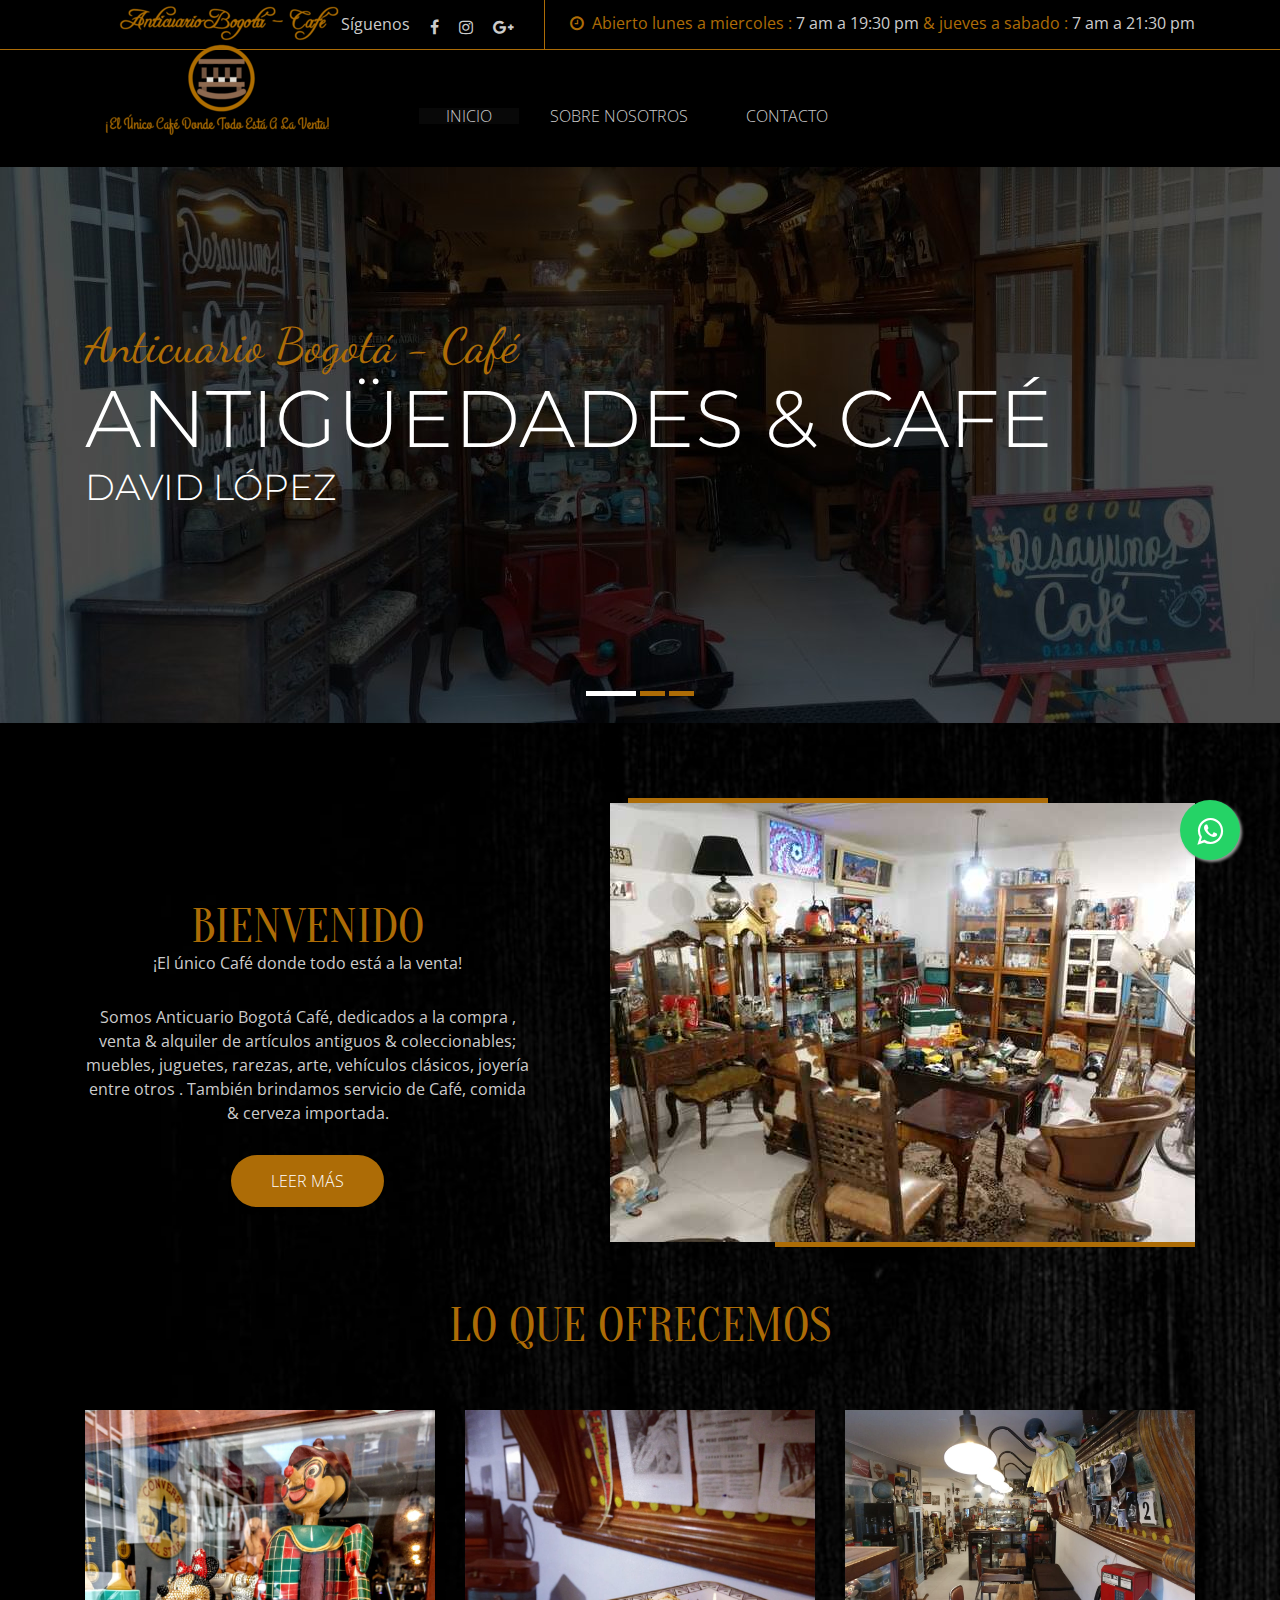
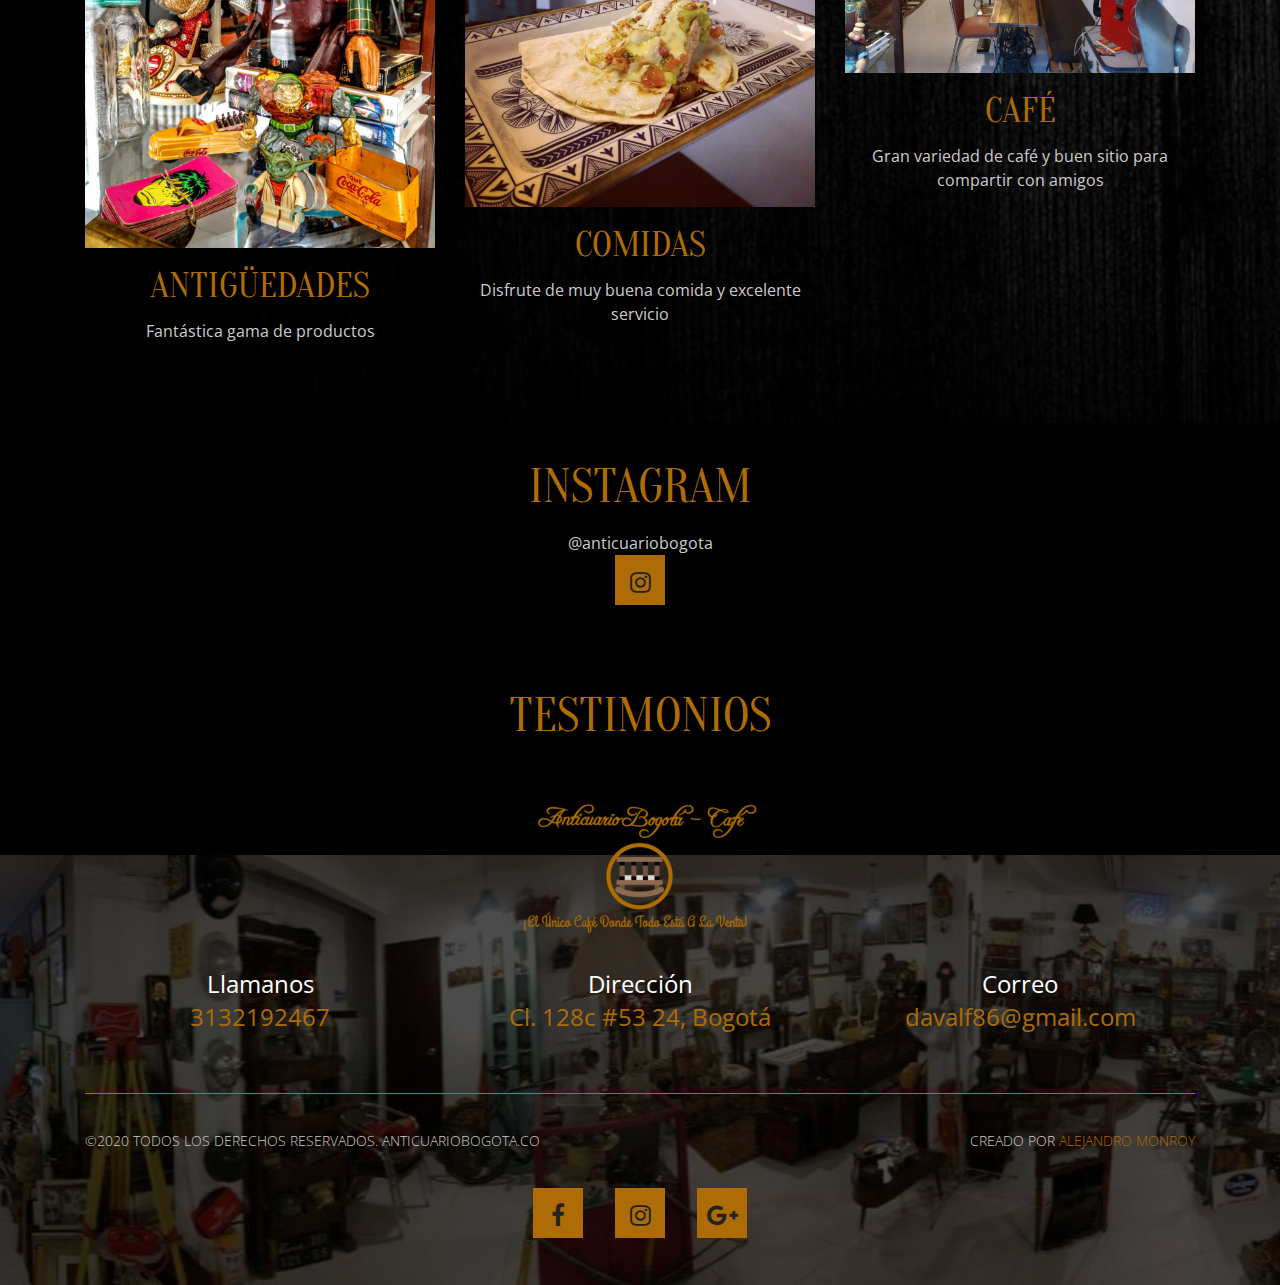
<file: index.html>
<!doctype html>
<html>


<head>
  <meta charset="UTF-8">
  <TITLE>Anticuario Bogotá </TITLE>
  <meta http-equiv="X-UA-Compatible" content="IE=edge">
  <meta name="viewport" content="width=device-width, initial-scale=1">
    <meta http-equiv="Content-Type" content="text/html; ISO-8859-1">
    <META NAME="DC.Language" SCHEME="RFC1766" CONTENT="Spanish">
    <META NAME="AUTHOR" CONTENT="david lópez">
    <META NAME="REPLY-TO" CONTENT="davalf86@gmail.com">
    <LINK REV="made" href="mailto:davalf86@gmail.com">
    <META NAME="DESCRIPTION" CONTENT="Somos Anticuario Bogotá Café, dedicados a la compra , venta & alquiler de artículos antiguos & coleccionables; muebles, juguetes, rarezas, arte, vehículos clásicos, joyería entre otros . También brindamos se">
    <META NAME="KEYWORDS" CONTENT="anticuario,antigüedades,compra,venta,alquiler,café,comidas,pasabocas,muebles,cuadros,arte,muñecos,libros,mesas,objetos,extraños,raros">
    <META NAME="Resource-type" CONTENT="Document">
    <META NAME="DateCreated" CONTENT="Mon, 18 February 2020 00:00:00 GMT+1">
    <META NAME="robots" content="ALL">
<!-- HTML5 shim and Respond.js for IE8 support of HTML5 elements and media queries -->
<!--[if lt IE 9]>
<script src="https://oss.maxcdn.com/html5shiv/3.7.3/html5shiv.min.js"></script>
<script src="https://oss.maxcdn.com/respond/1.4.2/respond.min.js"></script>
<![endif]-->
<link rel="stylesheet" href="https://stackpath.bootstrapcdn.com/bootstrap/4.4.1/css/bootstrap.min.css" type="text/css">
<link rel="stylesheet" href="css/magnific.css" type="text/css">

<link rel="stylesheet" href="css/whatsapp.css" type="text/css">  
<!--THEME STYLE CSS-->
<link href="css/style.css" rel="stylesheet" type="text/css">
<!--BOOTSTRAP CSS-->
<link href="css/bootstrap.css" rel="stylesheet" type="text/css">
<!--THEME COLOR CSS-->
<link href="css/theme_color_2.css" rel="stylesheet" type="text/css">
<!---Responsive CSS-->
<link href="css/responsive_query.css" rel="stylesheet">
<!---Owl Carousel CSS-->
<link href="css/owl.carousel.css" rel="stylesheet">
<!--FONTAWESOME CSS-->
<link href="css/font-awesome.min.css" rel="stylesheet" type="text/css">
<!--Scrollbar CSS-->
<link href="css/jquery.mCustomScrollbar.css" rel="stylesheet" type="text/css">
<!---PrettyPhoto CSS-->
<link href="css/prettyPhoto.css" rel="stylesheet">
<!--GOOGLE FONTS-->
<link href='https://fonts.googleapis.com/css?family=Lato:400,400italic,700' rel='stylesheet' type='text/css'>
<link href="https://fonts.googleapis.com/css?family=Oswald:300,400,700" rel="stylesheet">
<link href="https://fonts.googleapis.com/css?family=Dancing+Script:400,700" rel="stylesheet">
</head>

<body>
  <link rel="stylesheet" href="https://maxcdn.bootstrapcdn.com/font-awesome/4.5.0/css/font-awesome.min.css">
<a href="https://api.whatsapp.com/send?phone=+573132192467&text=Hola%20bienvenidos%20al%20anticuario" class="float" target="_blank">
<i class="fa fa-whatsapp my-float"></i>
</a>
<div id="wrapper" class="home_2"> 
  <!--HEADER-->
  <header id="header"> 
    <!-- Navigation Row Start -->
    <div class="top-bar">
      <div class="container"> <strong class="time"><i class="fa fa-clock-o" aria-hidden="true"></i> <span>Abierto lunes a miercoles :</span> 7 am a 19:30 pm  <span> &amp; jueves a sabado :</span> 7 am a 21:30 pm<span></span><span>  </strong>
        <div class="top-social"> <strong class="title">Síguenos</strong>
          <ul>
            <li><a href="https://www.facebook.com/DavidventasB"><i class="fa fa-facebook" aria-hidden="true"></i></a></li>
          <li><a href="https://www.instagram.com/anticuariobogota/"><i class="fa fa-instagram" aria-hidden="true"></i></a></li>
          <li><a href="https://goo.gl/maps/uLqkdjZhYYTUMB5X7"><i class="fa fa-google-plus" aria-hidden="true"></i></a></li>
          </ul>
        </div>
      </div>
    </div>
    <div class="nav-row">
      <div class="container">
        <div class="navigation"> <strong class="logo-2"><a href="index.html"><img src="images/logo-2.png" alt="logo"></a></strong>
          <nav class="navbar navbar-inverse">
            <div class="navbar-header">
              <button type="button" class="navbar-toggle collapsed" data-toggle="collapse" data-target="#navbar" aria-expanded="false" aria-controls="navbar"> <span class="sr-only">Toggle navigation</span> <span class="icon-bar"></span> <span class="icon-bar"></span> <span class="icon-bar"></span> </button>
            </div>
            <div id="navbar" class="collapse navbar-collapse">
              <ul class="nav navbar-nav" id="nav">
                <li class="active"><a href="index.html">Inicio</a>
                  
                </li>
                <li><a href="about.html">Sobre Nosotros</a></li>
                
                <li><a href="contact.html">Contacto</a></li>
              </ul>
            </div>
          </nav>
          
        </div>
      </div>
    </div>
    <!--Navigation Row End--> 
    
   
  </header>
  <!--HEADER--> 
  
  <!--BANNER-->
  <div id="banner">
    <div id="home-slider" class="owl-carousel">
      <div class="item"> <img src="images/banner-2-img-1.jpg" alt="banner">
        <div class="caption">
          <div class="holder">
            <div class="container"> <span>Anticuario Bogotá - Café</span>
              <h1>Antigüedades &amp; Café</h1>
              <strong class="title-2"> David López</strong> </div>
          </div>
        </div>
      </div>
      <div class="item"> <img src="images/banner-2-img-2.jpg" alt="banner">
        <div class="caption">
          <div class="holder">
            <div class="container"> <span>Compra, Venta &amp; Alquiler de Antigüedades</span>
              <h1>Artículos de rarezas</h1>
              <strong class="title-2"> Tenemos una amplia gama de productos. Nos especializamos en arte, juguetes, muebles, joyería, accesorios &amp; curiosidades.</strong> </div>
          </div>
        </div>
      </div>
      <div class="item"> <img src="images/banner-2-img-3.jpg" alt="banner">
        <div class="caption">
          <div class="holder">
            <div class="container"> <span>Desayunos, Almuerzos &amp; Comidas</span>
              <h1>Café &amp; Comidas</h1>
              <strong class="title-2"> Ven &amp; disfruta del mejor café , comidas como crepes, quesadillas mexicanas &amp; mucho más </strong> </div>
          </div>
        </div>
      </div>
    </div>
  </div>
  <!--BANNER--> 
  
  <!--Main-->
  <div id="main"> 
    <!--WELCOME SECTION-->
    <section class="welcome-section welcome-section-2">
      <div class="container">
        <div class="row">
          <div class="col-md-5 col-sm-6">
            <div class="text-area"> <strong class="title">BIENVENIDO</strong>
              <P>¡El único Café donde todo está a la venta!</P>
              <P>Somos Anticuario Bogotá Café, dedicados a la compra , venta &amp; alquiler de artículos antiguos &amp; coleccionables; muebles, juguetes, rarezas, arte, vehículos clásicos, joyería entre otros . También brindamos servicio de Café, comida &amp; cerveza importada.</P>
              <a href="about.html" class="btn-readmore">Leer más</a> </div>
          </div>
          <div class="col-md-7 col-sm-6">
            <div class="img_frame"><img src="images/welcome-img-2.jpg" alt=""></div>
          </div>
        </div>
        <div class="services-row">
          <h2>LO QUE OFRECEMOS</h2>
          <div class="holder">
           
          </div>
          <div class="row">
            <div class="col-md-4 col-sm-4">
              <div class="services-box">
                <div class="thumb"><a href="#"><img src="images/services-img-1.jpg" alt=""></a></div>
                <div class="text-box">
                  <h3>Antigüedades</h3>
                  <p>Fantástica gama de productos</p>
                </div>
              </div>
            </div>
            <div class="col-md-4 col-sm-4">
              <div class="services-box">
                <div class="thumb"><a href="#"><img src="images/services-img-2.jpg" alt=""></a></div>
                <div class="text-box">
                  <h3>Comidas</h3>
                  <p>Disfrute de muy buena comida y excelente servicio  </p>
                </div>
              </div>
            </div>
            <div class="col-md-4 col-sm-4">
              <div class="services-box">
                <div class="thumb"><a href="#"><img src="images/services-img-3.jpg" alt=""></a></div>
                <div class="text-box">
                  <h3>Café</h3>
                  <p>Gran variedad de café y buen sitio para compartir con amigos</p>
                </div>
              </div>
            </div>
          </div>
        </div>
      </div>
    </section>
    <!--WELCOME SECTION--> 
    
   
    
   
    
    <!--HOME GALLERY-->
    <section class="home-gallery-style-2">
      <div class="container">
        <h2>Instagram</h2>
        <div class="holder">
          <div class="footer-social">
            <ul>
              <p>@anticuariobogota</p>
              <li><a href="https://www.instagram.com/anticuariobogota/"><i class="fa fa-instagram" aria-hidden="true"></i></a></li>
              
            </ul>
          </div>    
        </div>
        <div class="row gallery">
          <div id="instafeed" class="row gallery"></div>
      </div>
    </section>
    <!--HOME GALLERY--> 
    <!--RESEÑAS-->
    <section class="home-gallery-style-2">
      <div class="container">  
        <h2>Testimonios</h2> 
        <script src="https://apps.elfsight.com/p/platform.js" defer></script>
        <div class="elfsight-app-90f6bee1-5316-495b-8fb8-90f7f546d115"></div>
   </div>
  </section>
    <!--Main--> 
  
  <!--Footer-->
  <footer id="footer"> <strong class="footer-logo"><a href="#"><img src="images/logo-2.png" alt=""></a></strong>
    <div class="container">
      <div class="row">
        <div class="col-md-4">
          <address>
          <p><span>Llamanos</span> 3132192467</p>
          </address>
        </div>
        <div class="col-md-4">
          <address>
          <p><span>Dirección</span><a href="https://goo.gl/maps/uLqkdjZhYYTUMB5X7"> Cl. 128c #53 24, Bogotá </a>
          </p>
          </address>
        </div>
        <div class="col-md-4">
          <address>
          <p><span>Correo</span> <a href="mailto:">davalf86@gmail.com</a></p>
          </address>
        </div>
      </div>
      <div class="copyrights-row"> <strong class="copy">&copy;2020  Todos los derechos reservados. Anticuariobogota.co </strong> <a href="monroyweb.cf" class="copmany"><span>Creado por</span> Alejandro Monroy</a> </div>
      <div class="footer-social">
        <ul>
          <li><a href="https://www.facebook.com/DavidventasB"><i class="fa fa-facebook" aria-hidden="true"></i></a></li>
          <li><a href="https://www.instagram.com/anticuariobogota/"><i class="fa fa-instagram" aria-hidden="true"></i></a></li>
          <li><a href="https://goo.gl/maps/uLqkdjZhYYTUMB5X7"><i class="fa fa-google-plus" aria-hidden="true"></i></a></li>
        </ul>
      </div>    
    </div>
  </footer>
  <!--Footer--> 
</div>
<script src="js/jquery.min.js"></script>
<script src="js/instafeed.min.js"></script>
<script src="js/magnific.min.js"></script>
<script src="js/custom.js"></script>
<!---JQuery-1.11.3.js--> 
<script src="js/jquery-1.11.3.min.js"></script> 
<!---Bootstrap.js--> 
<script src="js/bootstrap.min.js"></script> 
<!---Owl Carousel.js--> 
<script src="js/owl.carousel.min.js"></script> 
<!---Modernizr Script.js--> 
<script src="js/modernizr.custom.js"></script> 
<!---Search Script.js--> 
<script src="js/search_script.js"></script> 
<!---PrettyPhoto.js--> 
<script src="js/jquery.prettyPhoto.js"></script> 
<!--Scroll Nav--> 
<script src="js/jquery.mCustomScrollbar.concat.min.js"></script> 
<!---Custom Script.js--> 
<script src="js/custom_script.js"></script>
</body>

</html>
</file>
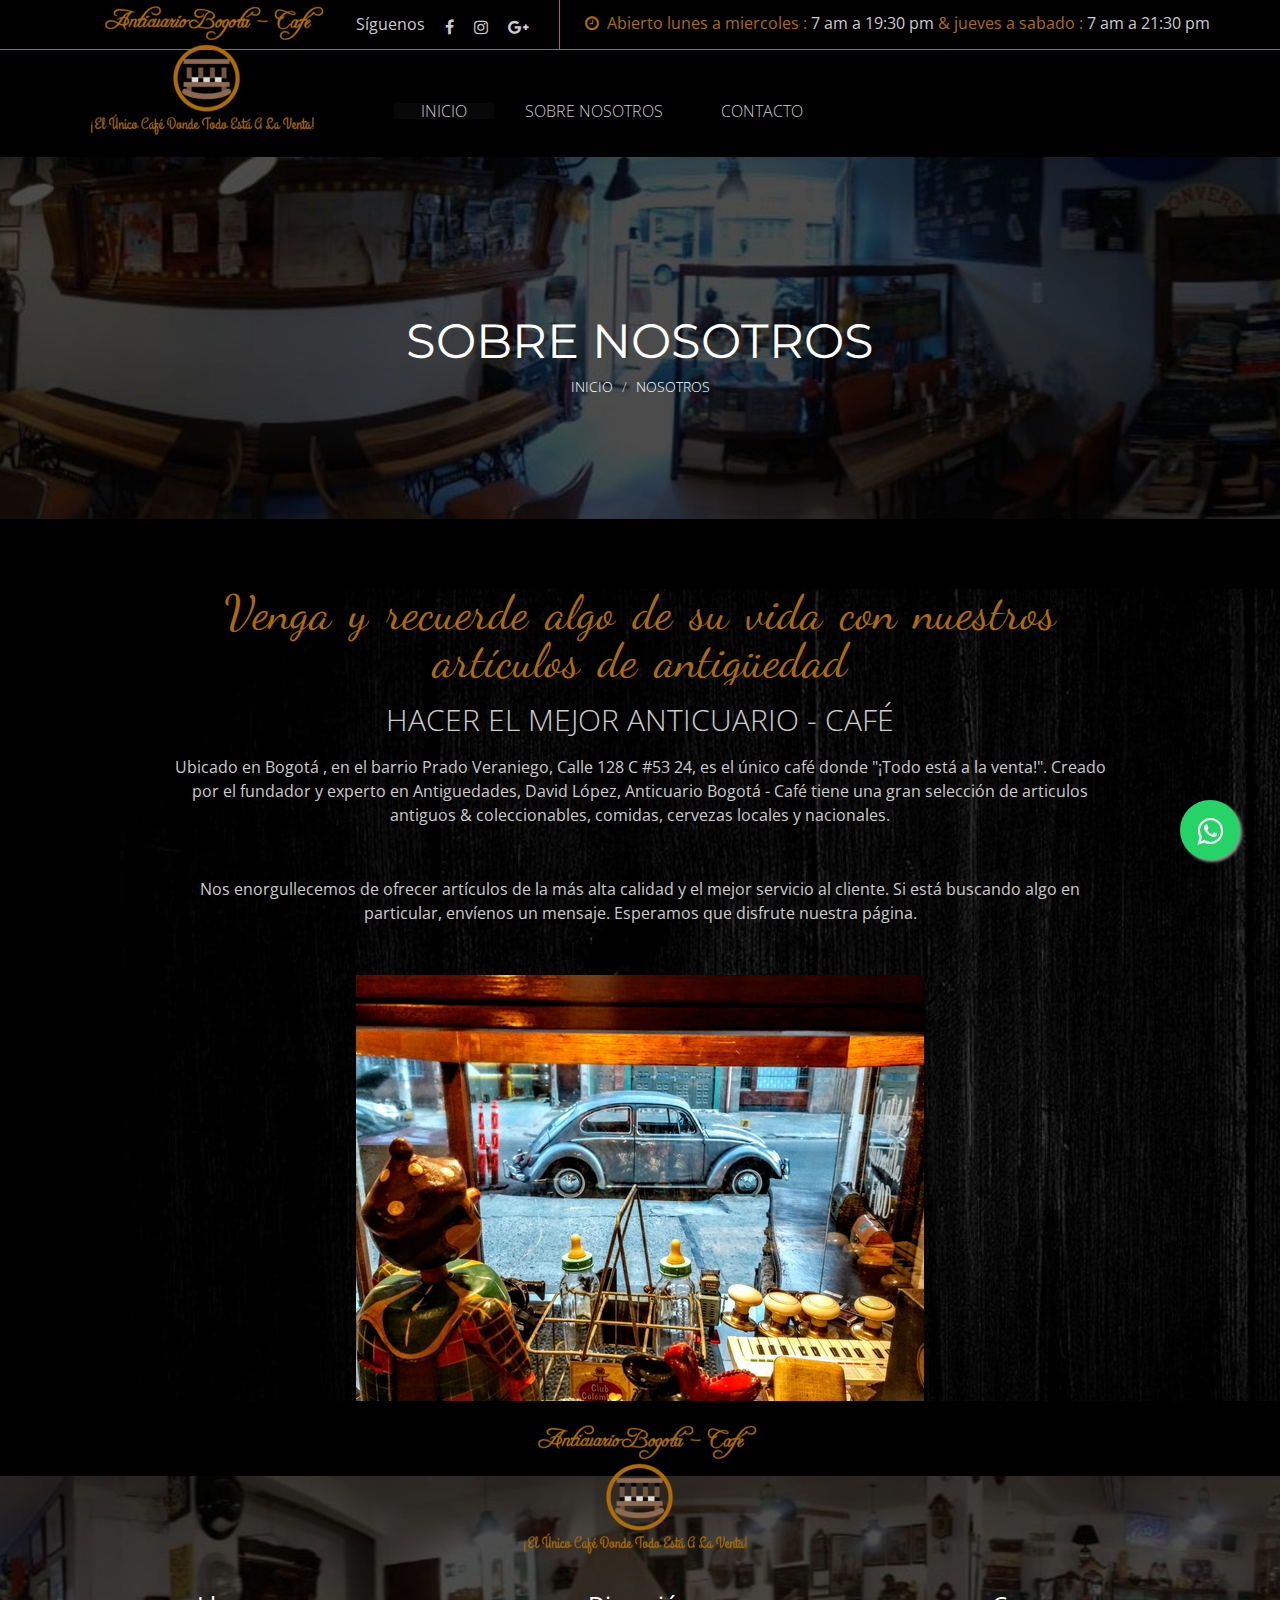
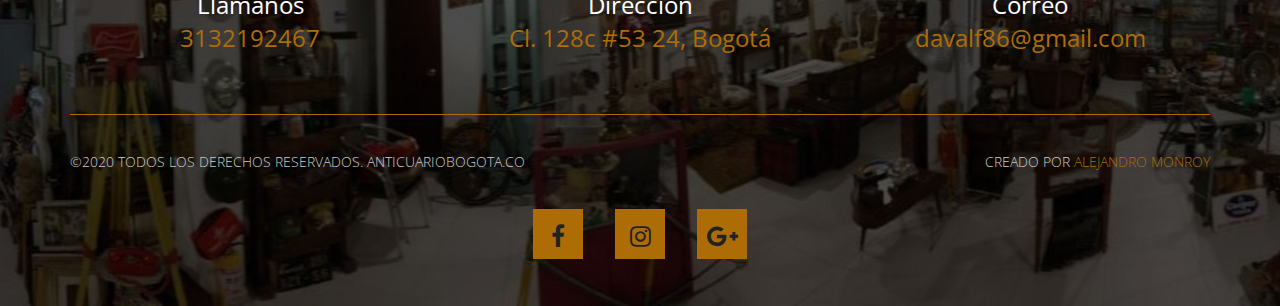
<file: about.html>
<!doctype html>
<html>

<head>
  <meta charset="UTF-8">
<TITLE>Anticuario Bogotá </TITLE>
<meta http-equiv="X-UA-Compatible" content="IE=edge">
<meta name="viewport" content="width=device-width, initial-scale=1">
  <meta http-equiv="Content-Type" content="text/html; ISO-8859-1">
  <META NAME="DC.Language" SCHEME="RFC1766" CONTENT="Spanish">
  <META NAME="AUTHOR" CONTENT="david lópez">
  <META NAME="REPLY-TO" CONTENT="davalf86@gmail.com">
  <LINK REV="made" href="mailto:davalf86@gmail.com">
  <META NAME="DESCRIPTION" CONTENT="Somos Anticuario Bogotá Café, dedicados a la compra , venta & alquiler de artículos antiguos & coleccionables; muebles, juguetes, rarezas, arte, vehículos clásicos, joyería entre otros . También brindamos se">
  <META NAME="KEYWORDS" CONTENT="anticuario,antigüedades,compra,venta,alquiler,café,comidas,pasabocas,muebles,cuadros,arte,muñecos,libros,mesas,objetos,extraños,raros">
  <META NAME="Resource-type" CONTENT="Document">
  <META NAME="DateCreated" CONTENT="Mon, 18 February 2020 00:00:00 GMT+1">
  <META NAME="robots" content="ALL">
  <!-- HTML5 shim and Respond.js for IE8 support of HTML5 elements and media queries -->
  <!--[if lt IE 9]>
  <script src="https://oss.maxcdn.com/html5shiv/3.7.3/html5shiv.min.js"></script>
  <script src="https://oss.maxcdn.com/respond/1.4.2/respond.min.js"></script>
  <![endif]-->
  <link rel="stylesheet" href="css/whatsapp.css"> 
  <!--THEME STYLE CSS-->
  <link href="css/style.css" rel="stylesheet" type="text/css">
  <!--BOOTSTRAP CSS-->
  <link href="css/bootstrap.css" rel="stylesheet" type="text/css">
  <!--THEME COLOR CSS-->
  <link href="css/theme_color_2.css" rel="stylesheet" type="text/css">
  <!---Responsive CSS-->
  <link href="css/responsive_query.css" rel="stylesheet">
  <!---Owl Carousel CSS-->
  <link href="css/owl.carousel.css" rel="stylesheet">
  <!--FONTAWESOME CSS-->
  <link href="css/font-awesome.min.css" rel="stylesheet" type="text/css">
  <!--Scrollbar CSS-->
  <link href="css/jquery.mCustomScrollbar.css" rel="stylesheet" type="text/css">
  <!---PrettyPhoto CSS-->
  <link href="css/prettyPhoto.css" rel="stylesheet">
  <!--GOOGLE FONTS-->
  <link href='https://fonts.googleapis.com/css?family=Lato:400,400italic,700' rel='stylesheet' type='text/css'>
  <link href="https://fonts.googleapis.com/css?family=Oswald:300,400,700" rel="stylesheet">
  <link href="https://fonts.googleapis.com/css?family=Dancing+Script:400,700" rel="stylesheet">
  </head>
  
<body>
  <link rel="stylesheet" href="https://maxcdn.bootstrapcdn.com/font-awesome/4.5.0/css/font-awesome.min.css">
<a href="https://api.whatsapp.com/send?phone=+573132192467&text=Hola%20bienvenidos%20al%20anticuario" class="float" target="_blank">
<i class="fa fa-whatsapp my-float"></i>
</a>
  <div id="wrapper" class="home_2"> 
    <!--HEADER-->
    <header id="header"> 
      <!-- Navigation Row Start -->
    <div class="top-bar">
      <div class="container"> <strong class="time"><i class="fa fa-clock-o" aria-hidden="true"></i> <span>Abierto lunes a miercoles :</span> 7 am a 19:30 pm  <span> &amp; jueves a sabado :</span> 7 am a 21:30 pm<span></span><span>  </strong>
        <div class="top-social"> <strong class="title">Síguenos</strong>
          <ul>
            <li><a href="https://www.facebook.com/DavidventasB"><i class="fa fa-facebook" aria-hidden="true"></i></a></li>
          <li><a href="https://www.instagram.com/anticuariobogota/"><i class="fa fa-instagram" aria-hidden="true"></i></a></li>
          <li><a href="https://goo.gl/maps/uLqkdjZhYYTUMB5X7"><i class="fa fa-google-plus" aria-hidden="true"></i></a></li>
          </ul>
        </div>
      </div>
    </div>
    <div class="nav-row">
      <div class="container">
        <div class="navigation"> <strong class="logo-2"><a href="index.html"><img src="images/logo-2.png" alt="logo"></a></strong>
          <nav class="navbar navbar-inverse">
            <div class="navbar-header">
              <button type="button" class="navbar-toggle collapsed" data-toggle="collapse" data-target="#navbar" aria-expanded="false" aria-controls="navbar"> <span class="sr-only">Toggle navigation</span> <span class="icon-bar"></span> <span class="icon-bar"></span> <span class="icon-bar"></span> </button>
            </div>
            <div id="navbar" class="collapse navbar-collapse">
              <ul class="nav navbar-nav" id="nav">
                <li class="active"><a href="index.html">Inicio</a>
                  
                </li>
                <li><a href="about.html">Sobre Nosotros</a></li>
                
                <li><a href="contact.html">Contacto</a></li>
              </ul>
            </div>
          </nav>
          
        </div>
      </div>
    </div>
    <!--Navigation Row End--> 
      
     
    </header>
    <!--HEADER--> 
  
  <!--Inner BANNER-->
  <div id="inner-banner" class="inner-banner-bg-2">
    <div class="container">
      <h1>Sobre nosotros</h1>
      <ol class="breadcrumb">
        <li><a href="index.html">Inicio</a></li>
        <li class="active">nosotros</li>
      </ol>
    </div>
  </div>
  <!--Inner BANNER--> 
  
  <!--Main-->
  <div id="main"> 
    <!--ABOUT SECTION-->
    <section class="about-section">
      <div class="container">
        <div class="holder">
          <h2>Venga y recuerde algo de su vida con nuestros artículos de antigüedad</h2>
          <strong class="title">Hacer el mejor anticuario - café </strong>
          <p>Ubicado en Bogotá , en el barrio Prado Veraniego, Calle 128 C #53 24, es el único café donde "¡Todo está a la venta!". Creado por el fundador y experto en Antiguedades, David López, Anticuario Bogotá - Café tiene una gran selección de articulos antiguos &amp; coleccionables, comidas,  cervezas locales y nacionales.</p>
          <p>Nos enorgullecemos de ofrecer artículos de la más alta calidad y el mejor servicio al cliente. Si está buscando algo en particular, envíenos un mensaje. Esperamos que disfrute nuestra página.</p>
          <div class="img-frame"><img src="images/about-img-1.png" alt=""></div>
          <div></div>
        </div>
        
      </div>
    </section>
    <!--ABOUT SECTION--> 
    
    
    
    
    
    
  </div>
  <!--Main--> 
  
  <!--Footer-->
  <footer id="footer"> <strong class="footer-logo"><a href="#"><img src="images/logo-2.png" alt=""></a></strong>
    <div class="container">
      <div class="row">
        <div class="col-md-4">
          <address>
          <p><span>Llamanos</span>3132192467</p>
          </address>
        </div>
        <div class="col-md-4">
          <address>
            <p><span>Dirección</span><a href="https://goo.gl/maps/uLqkdjZhYYTUMB5X7"> Cl. 128c #53 24, Bogotá </a>
          </p>
          </address>
        </div>
        <div class="col-md-4">
          <address>
          <p><span>Correo</span> <a href="mailto:">davalf86@gmail.com</a></p>
          </address>
        </div>
      </div>
      <div class="copyrights-row"> <strong class="copy">&copy;2020  Todos los derechos reservados. Anticuariobogota.co </strong> <a href="monroyweb.cf" class="copmany"><span>Creado por</span> Alejandro Monroy</a> </div>
      <div class="footer-social">
        <ul>
          <li><a href="https://www.facebook.com/DavidventasB"><i class="fa fa-facebook" aria-hidden="true"></i></a></li>
          <li><a href="https://www.instagram.com/anticuariobogota/"><i class="fa fa-instagram" aria-hidden="true"></i></a></li>
          <li><a href="https://goo.gl/maps/uLqkdjZhYYTUMB5X7"><i class="fa fa-google-plus" aria-hidden="true"></i></a></li>
        </ul>
      </div>    
    </div>
  </footer>
  <!--Footer--> 
</div>
<!---JQuery-1.11.3.js--> 
<script src="js/jquery-1.11.3.min.js"></script> 
<!---Bootstrap.js--> 
<script src="js/bootstrap.min.js"></script> 
<!---Owl Carousel.js--> 
<script src="js/owl.carousel.min.js"></script> 
<!---Modernizr Script.js--> 
<script src="js/modernizr.custom.js"></script> 
<!---Search Script.js--> 
<script src="js/search_script.js"></script> 
<!---PrettyPhoto.js--> 
<script src="js/jquery.prettyPhoto.js"></script> 
<!---Custom Script.js--> 
<script src="js/custom_script.js"></script>
</body>

</html>
</file>
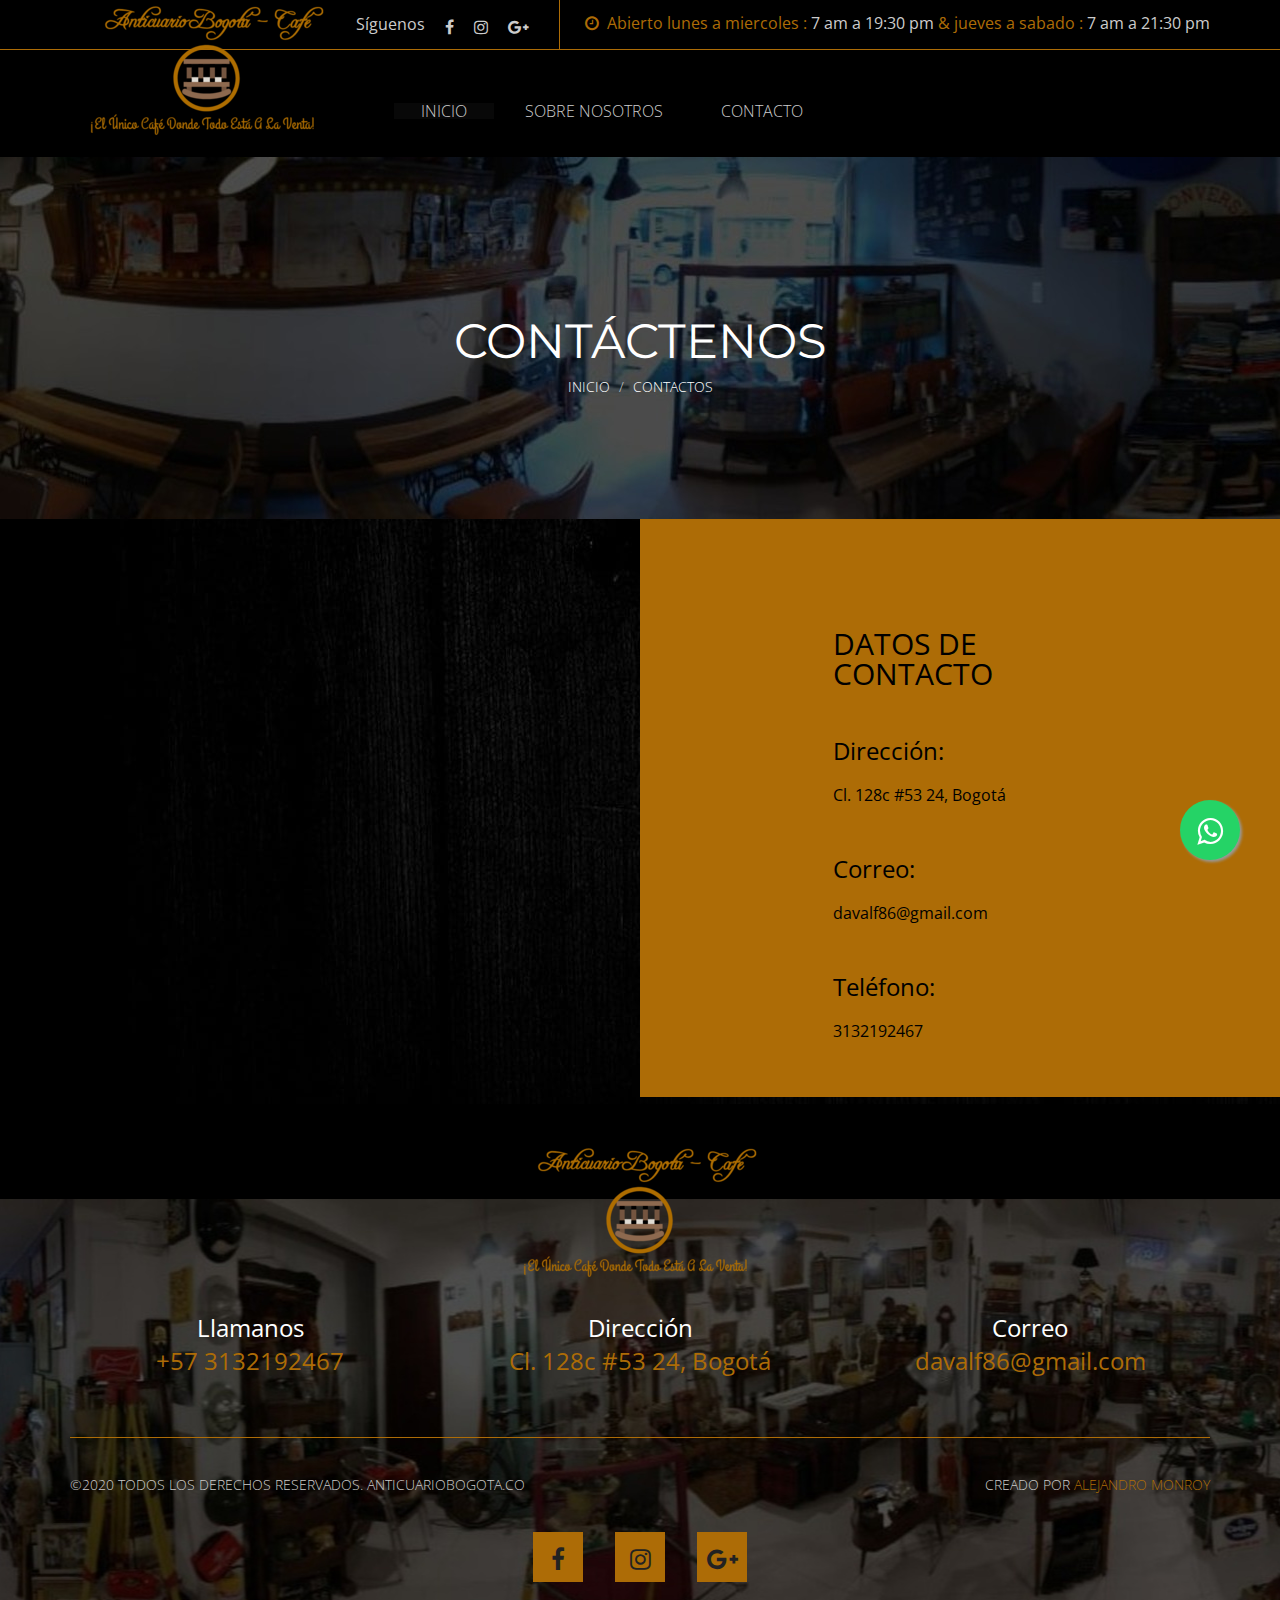
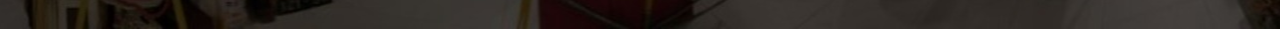
<file: contact.html>
<!doctype html>
<html>

<head>
  <meta charset="UTF-8">
<TITLE>Anticuario Bogotá </TITLE>
<meta http-equiv="X-UA-Compatible" content="IE=edge">
<meta name="viewport" content="width=device-width, initial-scale=1">
  <meta http-equiv="Content-Type" content="text/html; ISO-8859-1">
  <META NAME="DC.Language" SCHEME="RFC1766" CONTENT="Spanish">
  <META NAME="AUTHOR" CONTENT="david lópez">
  <META NAME="REPLY-TO" CONTENT="davalf86@gmail.com">
  <LINK REV="made" href="mailto:davalf86@gmail.com">
  <META NAME="DESCRIPTION" CONTENT="Somos Anticuario Bogotá Café, dedicados a la compra , venta & alquiler de artículos antiguos & coleccionables; muebles, juguetes, rarezas, arte, vehículos clásicos, joyería entre otros . También brindamos se">
  <META NAME="KEYWORDS" CONTENT="anticuario,antigüedades,compra,venta,alquiler,café,comidas,pasabocas,muebles,cuadros,arte,muñecos,libros,mesas,objetos,extraños,raros">
  <META NAME="Resource-type" CONTENT="Document">
  <META NAME="DateCreated" CONTENT="Mon, 18 February 2020 00:00:00 GMT+1">
  <META NAME="robots" content="ALL">
  <!-- HTML5 shim and Respond.js for IE8 support of HTML5 elements and media queries -->
  <!--[if lt IE 9]>
  <script src="https://oss.maxcdn.com/html5shiv/3.7.3/html5shiv.min.js"></script>
  <script src="https://oss.maxcdn.com/respond/1.4.2/respond.min.js"></script>
  <![endif]-->
  <link rel="stylesheet" href="css/whatsapp.css"> 
  <!--THEME STYLE CSS-->
  <link href="css/style.css" rel="stylesheet" type="text/css">
  <!--BOOTSTRAP CSS-->
  <link href="css/bootstrap.css" rel="stylesheet" type="text/css">
  <!--THEME COLOR CSS-->
  <link href="css/theme_color_2.css" rel="stylesheet" type="text/css">
  <!---Responsive CSS-->
  <link href="css/responsive_query.css" rel="stylesheet">
  <!---Owl Carousel CSS-->
  <link href="css/owl.carousel.css" rel="stylesheet">
  <!--FONTAWESOME CSS-->
  <link href="css/font-awesome.min.css" rel="stylesheet" type="text/css">
  <!--Scrollbar CSS-->
  <link href="css/jquery.mCustomScrollbar.css" rel="stylesheet" type="text/css">
  <!---PrettyPhoto CSS-->
  <link href="css/prettyPhoto.css" rel="stylesheet">
  <!--GOOGLE FONTS-->
  <link href='https://fonts.googleapis.com/css?family=Lato:400,400italic,700' rel='stylesheet' type='text/css'>
  <link href="https://fonts.googleapis.com/css?family=Oswald:300,400,700" rel="stylesheet">
  <link href="https://fonts.googleapis.com/css?family=Dancing+Script:400,700" rel="stylesheet">
  </head>
  
  <body>
    <link rel="stylesheet" href="https://maxcdn.bootstrapcdn.com/font-awesome/4.5.0/css/font-awesome.min.css">
<a href="https://api.whatsapp.com/send?phone=+573132192467&text=Hola%20bienvenidos%20al%20anticuario" class="float" target="_blank">
<i class="fa fa-whatsapp my-float"></i>
</a>
  <div id="wrapper" class="home_2"> 
    <!--HEADER-->
    <header id="header"> 
      <!-- Navigation Row Start -->
    <div class="top-bar">
      <div class="container"> <strong class="time"><i class="fa fa-clock-o" aria-hidden="true"></i> <span>Abierto lunes a miercoles :</span> 7 am a 19:30 pm  <span> &amp; jueves a sabado :</span> 7 am a 21:30 pm<span></span><span>  </strong>
        <div class="top-social"> <strong class="title">Síguenos</strong>
          <ul>
            <li><a href="https://www.facebook.com/DavidventasB"><i class="fa fa-facebook" aria-hidden="true"></i></a></li>
          <li><a href="https://www.instagram.com/anticuariobogota/"><i class="fa fa-instagram" aria-hidden="true"></i></a></li>
          <li><a href="https://goo.gl/maps/uLqkdjZhYYTUMB5X7"><i class="fa fa-google-plus" aria-hidden="true"></i></a></li>
          </ul>
        </div>
      </div>
    </div>
    <div class="nav-row">
      <div class="container">
        <div class="navigation"> <strong class="logo-2"><a href="index.html"><img src="images/logo-2.png" alt="logo"></a></strong>
          <nav class="navbar navbar-inverse">
            <div class="navbar-header">
              <button type="button" class="navbar-toggle collapsed" data-toggle="collapse" data-target="#navbar" aria-expanded="false" aria-controls="navbar"> <span class="sr-only">Toggle navigation</span> <span class="icon-bar"></span> <span class="icon-bar"></span> <span class="icon-bar"></span> </button>
            </div>
            <div id="navbar" class="collapse navbar-collapse">
              <ul class="nav navbar-nav" id="nav">
                <li class="active"><a href="index.html">Inicio</a>
                  
                </li>
                <li><a href="about.html">Sobre Nosotros</a></li>
                
                <li><a href="contact.html">Contacto</a></li>
              </ul>
            </div>
          </nav>
          
        </div>
      </div>
    </div>
    <!--Navigation Row End--> 
      
     
    </header>
  
  <!--Inner BANNER-->
  <div id="inner-banner" class="inner-banner-bg-4">
    <div class="container">
      <h1>CONTÁCTENOS</h1>
      <ol class="breadcrumb">
        <li><a href="index.html">Inicio</a></li>
        <li class="active">Contactos</li>
      </ol>
    </div>
  </div>
  <!--Inner BANNER--> 
  
  <!--Main-->
  <div id="main"> 
    <!--ABOUT SECTION-->
    <section class="contact-section">
      <div class="map-row">
        <div class="container-fluid">
          <div class="col-md-6 col-sm-6">
            <div class="map-box">
              
              <iframe src="https://www.google.com/maps/embed?pb=!1m14!1m8!1m3!1d248.51960047410589!2d-74.0597108!3d4.7154845!3m2!1i1024!2i768!4f13.1!3m3!1m2!1s0x0%3A0x784db786d8365439!2sAnticuario%20Bogot%C3%A1%20-%20Caf%C3%A9!5e0!3m2!1ses-419!2sco!4v1581381241571!5m2!1ses-419!2sco" width="600" height="450" frameborder="0" style="border:0;" allowfullscreen=""class="map_canvas active"></iframe>
            </div>
          </div>
          <div class="col-md-6 col-sm-6">
            <div class="contact-info">
              <div class="contact-info-box">
                <h2>DATOS DE CONTACTO</h2>
                <address>
                <ul>
                  <li> <strong class="title">Dirección:</strong>
                    <p><a href="https://goo.gl/maps/uLqkdjZhYYTUMB5X7">Cl. 128c #53 24, Bogotá</a></p>
                  </li>
                  <li> <strong class="title">Correo:</strong>
                    <p><a href="mailto:">davalf86@gmail.com</a></p>
                  </li>
                  <li> <strong class="title">Teléfono:</strong>
                    <p>3132192467</p>
                  </li>
                </ul>
                </address>
              </div>
            </div>
          </div>
        </div>
      </div>
      
    </section>
    <!--ABOUT SECTION--> 
    
    
  </div>
  <!--Main--> 
  
  <!--Footer-->
  <footer id="footer"> <strong class="footer-logo"><a href="#"><img src="images/logo-2.png" alt=""></a></strong>
    <div class="container">
      <div class="row">
        <div class="col-md-4">
          <address>
          <p><span>Llamanos</span> +57 3132192467</p>
          </address>
        </div>
        <div class="col-md-4">
          <address>
          <p><span>Dirección</span><a href="https://goo.gl/maps/uLqkdjZhYYTUMB5X7"> Cl. 128c #53 24, Bogotá  </a>
          </p>
          </address>
        </div>
        <div class="col-md-4">
          <address>
          <p><span>Correo</span> <a href="mailto:">davalf86@gmail.com</a></p>
          </address>
        </div>
      </div>
      <div class="copyrights-row"> <strong class="copy">&copy;2020  Todos los derechos reservados. Anticuariobogota.co </strong> <a href="monroyweb.cf" class="copmany"><span>Creado por</span> Alejandro Monroy</a> </div>
      <div class="footer-social">
        <ul>
          <li><a href="https://www.facebook.com/DavidventasB"><i class="fa fa-facebook" aria-hidden="true"></i></a></li>
          <li><a href="https://www.instagram.com/anticuariobogota/"><i class="fa fa-instagram" aria-hidden="true"></i></a></li>
          <li><a href="https://goo.gl/maps/uLqkdjZhYYTUMB5X7"><i class="fa fa-google-plus" aria-hidden="true"></i></a></li>
        </ul>
      </div>    
    </div>
  </footer>
  <!--Footer--> 
</div>
<!---JQuery-1.11.3.js--> 
<script src="js/jquery-1.11.3.min.js"></script> 
<!---Bootstrap.js--> 
<script src="js/bootstrap.min.js"></script> 
<!--Map Js--> 
<script src="http://maps.google.com/maps/api/js?key=AIzaSyAhRtGnCXkqFszwPvpQ85wzGLxWJZ3VQr4"></script> 
<!---Owl Carousel.js--> 
<script src="js/owl.carousel.min.js"></script> 
<!---Modernizr Script.js--> 
<script src="js/modernizr.custom.js"></script> 
<!---Search Script.js--> 
<script src="js/search_script.js"></script> 
<!---PrettyPhoto.js--> 
<script src="js/jquery.prettyPhoto.js"></script> 
<!---Custom Script.js--> 
<script src="js/custom_script.js"></script>
</body>

</html>
</file>
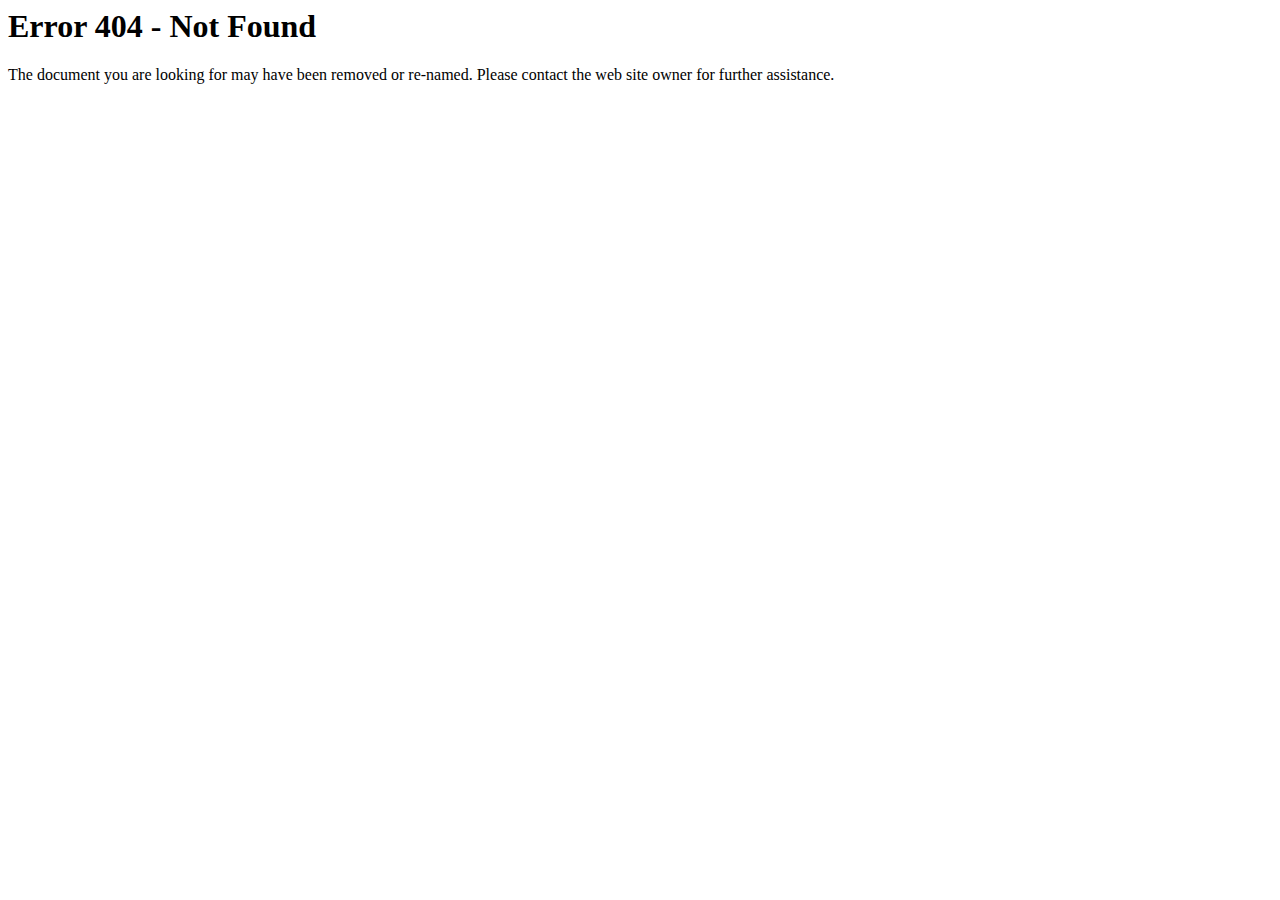
<file: css/mCSB_buttons.html>
<html><head><title>Error 404 - Not Found</title><head><body><h1>Error 404 - Not Found</h1><p>The document you are looking for may have been removed or re-named. Please contact the web site owner for further assistance.</p></body></html>
</file>
<file: css/whatsapp.css>
.float{
	position:fixed;
	width:60px;
	height:60px;
	bottom:40px;
	right:40px;
	background-color:#25d366;
	color:#FFF;
	border-radius:50px;
	text-align:center;
  font-size:30px;
	box-shadow: 2px 2px 3px #999;
  z-index:100;
}

.my-float{
	margin-top:16px;
}
</file>
<file: css/style.css>
@import url('https://fonts.googleapis.com/css?family=Open+Sans:300,400,600');
@import url('https://fonts.googleapis.com/css?family=Montserrat:300i,400');
@import url('https://fonts.googleapis.com/css?family=Oranienbaum');
/** Table of Content  Css

Project:		Dera Restaurant
Version:		1.0
Author:			Themelooper
Primary use:	Food Restaurant

[Layout]

--> body
--> Header--- #header 
--> Content--- #main
--> Left column--- #aside 
--> Right column---#aside
--> Sidebar ---#sidebar
--> Search ---.search_box
--> Footer ---footer

Navigation	 #navbar
Content header	 h2


[Color Codes]

Background:	#ffffff (White)
Content:	#222222 (Light Dark)
Header H1:	#ffffff (White)
Header H2:	#222222 (Light Dark)
Footer:		#1f1f1f (White)


[Typography]

Body:				font:16px/24px 'Lato', sans-serif;
Headers:			font:15px/15px 'Lato', sans-serif;
Input, textarea:	font:16px/30px Lato', sans-serif;
Sidebar heading:	font:24px/24px 'Alice', serif;



==> 	RESET    
==> 	Wrapper 
==> 	Header
==> 	Welcome Section
==>		Tab Style 1
==>		Tab Style 2
==>		Parallax Section
==>		Event Section
==>		Home Gallery
==>		Newsletter
==>		Footer
==>		Inner BANNER
==>		Menu
==>		About Section
==>		Error Page
==>		Contact Page
==>		Blog Section
==>		Sidebar
==>		Gallery
==>		Event



End of Table of Content Css End **/
/*===========================================================================*/
						/*Default Css Start*/
/*===========================================================================*/
* {
	margin: 0;
	padding: 0;
}
body {
	margin: 0px;
	padding: 0px;
	font: 400 14px/24px 'Open Sans', sans-serif;
	background: #000;
}
body p {
	font: 400 14px/24px 'Open Sans', sans-serif;
	margin: 0px;
	color: #ccc;
}
ul, ol {
	margin: 0;
	padding: 0;
}
ul ul, ol ol {
	padding-left: 30px;
}
/*===========================================================================*/
						/*Wrapper Start*/
/*===========================================================================*/
#wrapper {
	float: left;
	width: 100%;
}
#main {
	float: left;
	width: 100%;
}
/*===========================================================================*/
						/*Header Start*/
/*===========================================================================*/
#header {
	float: left;
	width: 100%;
	background: #000;
	border-bottom: 1px solid;
}
.navigation {
	float: left;
	width: 100%;
	position: relative;
}
#nav {
	padding: 0;
	margin: 0;
	list-style: none;
	text-align: center;
	display: block;
	float: none;
}
#nav li {
	display: inline-block;
	float: none;
	position: relative;
	padding: 0 0 28px 0;
}
#nav li:first-child {
	background: none;
}
#nav li a {
	font: 400 14px/14px 'Open Sans', sans-serif;
	color: #ccc;
	text-transform: uppercase;
	text-decoration: none;
	padding: 0 27px;
	display: block;
	position: relative;
	z-index: 20;
}
#nav li a .fa {
	padding: 0 0 0 12px;
}
#nav li:hover > a {
	background: none;
}
#nav li ul li a:hover, #nav li ul li:hover > a {
	text-decoration: none;
	color: #fff;
}
#nav li ul {
	position: absolute;
	left: 0;
	top: 100%;
	width: 190px;
	background: #fff;
	padding: 0;
	border: 1px solid;
	display: none;
	list-style: none;
	z-index: 99999;
}
#nav li:hover > ul {
	display: block;
}
#nav li ul li > ul {
	position: absolute;
	left: 190px;
	top: 0;
	width: 190px;
	padding: 0;
}
#nav li ul li {
	float: none;
	width: auto;
	padding: 0;
	display: block;
	background: none;
	border-top: 1px solid;
}
#nav li ul li:first-child {
	border: 0;
}
#nav li.active ul li a {
	color: #444;
}
#nav li ul li a {
	background: none;
	font: 16px/16px 'Lato', sans-serif;
	text-align: left;
	padding: 13px 20px;
	text-transform: capitalize;
	display: block;
	color: #242c43;
	position: relative;
}
#nav li ul li a:before {
	content: '';
	width: 0;
	height: 100%;
	position: absolute;
	left: 0;
	top: 0;
	z-index: -1;
}
#nav li ul li a:hover:before {
	width: 100%;
}
#nav li ul li a:hover {
	color: #fff;
}
.navigation .navbar-inverse {
	background-color: transparent;
	border-color: transparent;
}
.navigation .navbar {
	border-radius: 0;
}
.navigation .navbar {
	border: 0;
	margin-bottom: 0;
	min-height: auto;
	position: relative;
}
.navigation .navbar-collapse {
	padding: 0;
}
.logo-col {
	float: left;
	width: 250px;
	margin: 0;
}
strong.logo {
	position: absolute;
	margin: auto;
	width: 250px;
	left: 66px;
	right: 0;
	z-index: 9;
	top: -41px;
}
.top-bar {
	float: left;
	width: 100%;
	padding: 15px 0 10px 0;
}
.top-bar strong.time {
	font: 400 14px/14px 'Open Sans', sans-serif;
	color: #ccc;
	float: left;
}
.top-bar strong.time .fa {
	padding: 0 8px 0 0;
	float: left;
}
.top-bar .top-social {
	float: right;
}
.top-bar .top-social strong.title {
	float: left;
	font: 400 14px/18px 'Open Sans', sans-serif;
	color: #ccc;
	padding: 0;
}
.top-bar .top-social ul {
	padding: 0;
	margin: 0;
	list-style: none;
	float: left;
}
.top-bar .top-social ul li {
	float: left;
	padding: 0 0 0 20px;
}
.top-bar .top-social ul li a {
	text-decoration: none;
	color: #fff;
	font-size: 14px;
	color: #ccc;
}
.top-right-box {
	position: absolute;
	right: 0;
	top: 11px;
}
.top-right-box button {
	font-size: 14px;
}
.tl_search_holder {
	float: right;
}
.burger-nav {
	float: right;
	margin: 0 0 0 35px;
}
/*===========================================================================*/
						/*Search Bar Css Start*/
/*===========================================================================*/
.overlay {
	position: fixed;
	width: 100%;
	height: 100%;
	top: 0;
	left: 0;
	background: rgba(197,160,89,0.95);
	z-index: 999;
}
#tl_overlay_boxed .overlay {
	background: rgba(197,160,89,0.95);
}
#tl_overlay_repair .overlay {
	background: rgba(197,160,89,0.95);
}
#tl_overlay_store .overlay {
	background: rgba(197,160,89,0.95);
}
.overlay .overlay-close {
	width: 80px;
	height: 80px;
	position: absolute;
	right: 20px;
	top: 20px;
	overflow: hidden;
	border: none;
	background: url(../images/cross.png) no-repeat center center;
	text-indent: 200%;
	color: transparent;
	outline: none;
	z-index: 100;
}
.overlay nav {
	text-align: center;
	position: relative;
	top: 50%;
	height: 60%;
	-webkit-transform: translateY(-50%);
	transform: translateY(-50%);
}
.overlay ul {
	list-style: none;
	padding: 0;
	margin: 0 auto;
	display: inline-block;
	height: 100%;
	position: relative;
}
.overlay ul li {
	display: block;
	height: 20%;
	height: calc(100% / 5);
	min-height: 54px;
}
.overlay ul li a {
	font-size: 54px;
	font-weight: 300;
	display: block;
	color: #fff;
	-webkit-transition: color 0.2s;
	transition: color 0.2s;
}
.overlay ul li a:hover, .overlay ul li a:focus {
	color: #f0f0f0;
}
.overlay-contentscale {
	visibility: hidden;
	-webkit-transform: translateY(100%);
	transform: translateY(100%);
	-webkit-transition: -webkit-transform 0.5s, visibility 0s 0.5s;
	transition: transform 0.5s, visibility 0s 0.5s;
}
.overlay-contentscale.open {
	visibility: visible;
	-webkit-transform: translateY(0%);
	transform: translateY(0%);
	-webkit-transition: -webkit-transform 0.5s;
	transition: transform 0.5s;
}
.tl_search_holder #trigger-overlay {
	background-color: transparent;
	border: none;
}
.tl_search_inner {
	width: 750px;
	margin: 0 auto;
	padding-top: 200px;
}
.tl_search_inner form {
	float: left;
	width: 100%;
	position: relative;
}
.tl_search_inner form input[type="text"] {
	font-size: 14px;
	color: #fff;
	height: 40px;
	line-height: 40px;
	text-transform: uppercase;
	padding: 0;
	background: transparent;
	border: none;
	border-bottom: 1px solid #fff;
	position: relative;
	float: left;
	width: 100%;
}
.tl_search_inner form .submit {
	font-size: 18px;
	color: #fff;
	height: 40px;
	line-height: 40px;
	padding: 0;
	position: absolute;
	right: 0;
	top: 0;
	display: inline-block;
	background-color: transparent;
	border: none;
}
/*===========================================================================*/
						/*BANNER CSS*/
/*===========================================================================*/
#banner {
	float: left;
	width: 100%;
	position: relative;
}
#banner img {
	display: block;
	width: 100%;
}
#banner .caption {
	position: absolute;
	left: 0;
	top: 250px;
	width: 100%;
}
#banner .caption .holder {
	width: 765px;
	margin: 0 auto;
}
#banner .caption .holder strong.title {
	font: 300 30px/30px 'Oswald', sans-serif;
	color: #fff;
	text-transform: uppercase;
	display: block;
	text-align: center;
}
#banner .caption .holder span {
	font: 400 48px 'Dancing Script', cursive;
	display: block;
	text-align: center;
	padding: 0 0 15px 0;
}
#banner .caption .holder h1 {
	font: 400 60px/50px 'Montserrat', sans-serif;
	color: #fff;
	margin: 0 0 15px 0;
	display: block;
	text-align: center;
	text-transform: uppercase;
	position: relative;
	z-index: 1;
}
#banner .caption .holder h1 b {
	font-weight: 700;
	font-size: 130px;
	display: block;
	text-align: center;
	position: relative;
	z-index: -1;
}
#banner .caption .holder strong.title-2 {
	display: block;
	text-align: center;
	font: 400 30px/30px 'Dancing Script', cursive;
	color: #fff;
}
#banner .owl-next {
	position: absolute;
	top: 0;
	bottom: 0;
	margin: auto;
	width: 35px;
	height: 60px;
	right: 0;
	background: #000;
	border-radius: 0;
	padding: 0;
}
#banner .owl-next:hover:before, #banner .owl-prev:hover:before {
	color: #000;
}
#banner .owl-next:before {
	content: "\f105";
	font-family: FontAwesome;
	font-size: 20px;
	line-height: 60px;
	display: block;
	text-align: center;
}
#banner .owl-prev {
	position: absolute;
	top: 0;
	bottom: 0;
	margin: auto;
	width: 35px;
	height: 60px;
	left: 0;
	background: #000;
	border-radius: 0;
	padding: 0;
}
#banner .owl-prev:before {
	content: "\f104";
	font-family: FontAwesome;
	font-size: 20px;
	line-height: 60px;
	display: block;
	text-align: center;
}
#banner .owl-dots {
	position: absolute;
	bottom: 75px;
	text-align: center;
	display: block;
	width: 100%;
}
#banner .owl-theme .owl-controls {
	margin: 0;
}
/*===========================================================================*/
						/*Welcome Section Css*/
/*===========================================================================*/
.welcome-section {
	float: left;
	width: 100%;
	padding: 20px 0 70px 0;
	background: #000 url(../images/welcome-bg.jpg) no-repeat left top/cover;
}
.welcome-section .text-col {
	float: left;
	width: 100%;
	margin: 40px 0 0 0;
}
.welcome-section .text-col h2 {
	font: 400 48px 'Dancing Script', cursive;
	margin: 0 0 15px 0;
	letter-spacing: 4px;
}
.welcome-section .text-col h3 {
	font: 300 30px/30px 'Open Sans', sans-serif;
	color: #fff;
	text-transform: uppercase;
	margin: 0 0 15px 0;
}
.welcome-section .thumb {
	float: left;
	width: 100%;
	margin: 0 0 0 90px;
}
.floating {
	float: left;
	animation-name: Floating;
	animation-duration: 3s;
	animation-iteration-count: infinite;
	animation-timing-function: ease-in-out;
}
@keyframes Floating {
0% {
transform:translate(0px, 0px);
}
65% {
transform:translate(0px, 15px);
}
100% {
transform:translate(0px, 0px);
}
}
.reality-row {
	float: left;
	width: 100%;
	padding: 30px 0 0 0;
	position: relative;
}
.reality-row:before {
	content: '';
	position: absolute;
	left: 0;
	right: 0;
	margin: auto;
	bottom: 0;
	background: url(../images/key-bg.png) no-repeat center top;
	width: 76px;
	height: 179px;
}
.reality-row h2 {
	font: 400 48px 'Dancing Script', cursive;
	margin: 0 0 15px 0;
	display: block;
	text-align: center;
	letter-spacing: 4px;
}
.reality-row .text-col {
	float: left;
	width: 400px;
	margin: 30px 100px 0 100px;
}
.reality-row .text-col strong.title {
	font: 400 15px 'Open Sans', sans-serif;
	color: #fff;
	display: block;
	padding: 0 0 10px 0;
}
.reality-row .text-col.text-right {
	float: right;
}
.reality-row .text-col.text-right strong.title, .reality-row .text-col.text-right p {
	text-align: right;
}
/*===========================================================================*/
						/*Tab Style 1*/
/*===========================================================================*/
.tab-style-1 {
	float: left;
	width: 100%;
	padding-bottom: 0;
	position: relative;
	background: #000;
}
.tab-style-1:before {
	content: '';
	background: #000 url(../images/tab-style-1-bg.jpg) no-repeat center bottom;
	position: absolute;
	left: 0;
	bottom: 132px;
	width: 100%;
	height: 76px;
}
.tab-row {
	float: left;
	width: 100%;
}
.tab-row .nav-tabs {
	border-bottom: 0;
}
.tab-row .nav {
	list-style: none;
	margin-bottom: 0;
	padding-left: 0;
	background: #222;
	position: relative;
	float: left;
	width: 100%;
}
.tab-row .nav-tabs > li {
	margin: 0;
	border-left: 1px solid #ccc;
	width: 25%;
}
.tab-row .nav-tabs > li:first-child {
	border: 0;
}
.tab-row .nav-tabs > li > a {
	border: 0;
	border-radius: 0;
	line-height: none;
	margin-right: 0;
}
.tab-row .nav > li > a {
	font: 400 30px 'Open Sans', sans-serif;
	color: #ccc;
	text-align: center;
	text-transform: uppercase;
	display: block;
	padding: 45px 0;
	position: relative;
}
.tab-row .nav-tabs > li.active > a, .tab-row .nav-tabs > li.active > a:hover, .tab-row .nav-tabs > li.active > a:focus {
	border: 0;
	background-color: transparent;
	cursor: default;
}
.tab-row .nav-tabs > li > a:hover {
	border-color: transparent;
}
.tab-row .nav > li > a:hover, .tab-row .nav > li > a:focus {
	background-color: transparent;
	text-decoration: none;
}
.tab-style-1 .tab-content {
	float: left;
	width: 100%;
	position: relative;
}
.box {
	float: left;
	width: 100%;
}
.img-frame {
	float: left;
	width: 100%;
	overflow: hidden;
}
.text-area {
	float: left;
	width: 100%;
	background: #1f1f1f;
}
.tab-style-1 .tab-content h2 {
	font: 400 24px 'Open Sans', sans-serif;
	color: #fff;
	margin: 0 0 10px 0;
}
.tab-style-1 .tab-content h2 a {
	color: #fff;
}
.tab-style-1 .tab-content .box:hover h2 a {
	text-decoration: none;
}
.tab-style-1 .tab-content .box .img-frame {
	background: #000;
}
.tab-style-1 .tab-content .box:hover .img-frame img {
	transform: scale(1.1);
	-moz-transform: scale(1.1);
	-webkit-transform: scale(1.1);
	opacity: 0.6;
}
.tab-style-1 .tab-content .box:hover .btm-row ul li a {
	color: #fff;
}
.tab-style-1 .tab-content .text-area {
	text-align: center;
	padding: 30px 20px;
	box-sizing: border-box;
	-moz-box-sizing: border-box;
	-webkit-box-sizing: border-box;
}
.tab-style-1 .tab-content .text-area p {
	padding: 0;
	margin: 0;
}
.tab-style-1 .tab-content .box {
	margin-top: 137px;
}
.tab-style-1 .tab-content .btm-row {
	float: left;
	width: 100%;
	padding: 20px 0;
}
.tab-style-1 .tab-content .btm-row ul {
	padding: 0;
	margin: 0;
	list-style: none;
	display: block;
	text-align: center;
}
.tab-style-1 .tab-content .btm-row ul li {
	display: inline-block;
	padding: 0 15px;
}
.tab-style-1 .tab-content .btm-row ul li a {
	font: 400 14px 'Open Sans', sans-serif;
	color: #222;
	text-decoration: none;
}
.tab-style-1 .tab-content .btm-row ul li a .fa {
	padding: 0 0 0 6px;
}
.bottle-frame {
	float: left;
	width: 100%;
	text-align: center;
}
/*===========================================================================*/
						/*Tab Style 2*/
/*===========================================================================*/
.tab-style-2 {
	float: left;
	width: 100%;
	background: #000;
	padding-bottom: 50px;
}
.tab-style-2 .nav-tabs {
	border-bottom: 0;
}
.tab-style-2 .nav {
	border-right: 1px solid;
	list-style: none;
	margin-bottom: 0;
	padding: 125px 0 100px 0;
}
.tab-style-2 .nav-tabs > li {
	float: none;
	display: block;
	margin: 10px 0;
}
.tab-style-2 .nav-tabs > li > a {
	border: 0;
	border-radius: 0;
	margin-right: 0;
}
.tab-style-2 .nav > li > a {
	font: 400 24px/24px 'Open Sans', sans-serif;
	display: block;
	text-transform: uppercase;
	padding: 25px 0 25px 18px;
	position: relative;
}
.tab-style-2 .nav-tabs > li.active > a, .tab-style-2 .nav-tabs > li.active > a:hover, .tab-style-2 .nav-tabs > li.active > a:focus {
	background-color: #151515;
	border: 0;
	color: #fff;
	cursor: default;
}
.tab-style-2 .nav-tabs > li > a:hover {
	border-color: transparent;
}
.tab-style-2 .nav > li > a:hover, .tab-style-2 .nav > li > a:focus {
	background-color: #151515;
	text-decoration: none;
	color: #fff;
}
.menu-box {
	float: left;
	width: 100%;
	padding: 60px 0 0 0;
}
.menu-box .img-frame:hover {
	margin: -20px 0 0 0;
}
.menu-box .text-col {
	float: left;
	width: 420px;
}
.menu-box .text-col strong.title {
	display: block;
	font: 300 30px 'Open Sans', sans-serif;
	color: #ccc;
	padding: 0 0 0 0;
}
.menu-box .text-col h2 {
	font: 400 60px 'Dancing Script', cursive;
	margin: 0 0 6px 0;
	letter-spacing: -1px;
}
.menu-box .text-box-outer {
	float: left;
	width: 100%;
	margin: 30px 0 0 0;
}
.menu-box .text-box {
	float: left;
	max-width: 265px;
}
.menu-box .text-box span {
	display: block;
	padding: 0 0 7px 0;
	font: 400 18px 'Open Sans', sans-serif;
}
.menu-box .text-col strong.amount {
	font: 400 24px/24px 'Open Sans', sans-serif;
	color: #fff;
	float: right;
	padding: 52px 0 0 0;
}
.menu-box .img-frame {
	float: right;
	width: auto;
}
/*===========================================================================*/
						/*Parallax Section Css*/
/*===========================================================================*/
.parallax-section {
	float: left;
	width: 100%;
	background-image: url(../images/paralex-section-bg.jpg);
	background-repeat: no-repeat;
	background-position: left top;
	background-size: cover;
	-moz-background-size: cover;
	-ms-background-size: cover;
	-o-background-size: cover;
	-webkit-background-size: cover;
	padding: 150px 0;
}
.parallax-section .holder {
	width: 670px;
	margin: 0 auto
}
.parallax-section strong.title {
	display: block;
	text-align: center;
	font: 400 100px 'Dancing Script', cursive;
	padding: 0 0 30px 0;
}
.parallax-section strong.title span {
	color: #fff;
}
.parallax-section address {
	margin: 0 15px;
}
address.align-right {
	float: left;
	width: 304px;
}
address.align-right span {
	font: 400 18px 'Open Sans', sans-serif;
	color: #fff;
	text-align: right;
	float: left;
	padding: 10px 0 0 0;
}
address.align-right .fa {
	float: right;
	width: 75px;
	height: 75px;
	border: 1px solid;
	border-radius: 100%;
	text-align: center;
	line-height: 75px;
	font-size: 48px;
	color: #fff;
	margin: 0 0 0 22px;
}
address.align-left {
	float: left;
	width: 304px;
}
address.align-left span {
	font: 400 18px 'Open Sans', sans-serif;
	color: #fff;
	text-align: left;
	float: left;
	padding: 10px 0 0 0;
}
address.align-left .fa {
	float: left;
	width: 75px;
	height: 75px;
	border: 1px solid;
	border-radius: 100%;
	text-align: center;
	line-height: 75px;
	font-size: 48px;
	color: #fff;
	margin: 0 22px 0 0;
}
/*===========================================================================*/
						/*Event Section*/
/*===========================================================================*/
.event-section {
	float: left;
	width: 100%;
	background: #000;
	padding: 70px 0;
}
.event-section .holder {
	width: 760px;
	margin: 0 auto;
	text-align: center;
}
.event-section .holder strong.title {
	display: block;
	font: 400 30px 'Open Sans', sans-serif;
	color: #ccc;
}
.event-section .holder p {
	margin-bottom: 25px;
}
.event-section .holder h2 {
	font: 400 48px 'Dancing Script', cursive;
	margin: 0 0 15px 0;
}
.event-section .holder a.link {
	font: italic 300 24px 'Open Sans', sans-serif;
	color: #ccc;
	text-decoration: none;
	margin: 0 14px;
	position: relative;
	display: inline-block;
	padding: 25px 0 0 0;
}
.event-section .holder a.link:hover:before {
	width: 100%;
}
.event-section .holder a.link:before {
	content: '';
	position: absolute;
	left: 0;
	bottom: -8px;
	width: 58px;
	height: 1px;
}
.event-section .center-block {
	position: relative;
}
.event-section .center-block:before {
	content: '';
	position: absolute;
	left: 0;
	right: 0;
	margin: auto;
	width: 1px;
	height: 86px;
}
/*===========================================================================*/
						/*Home Gallery*/
/*===========================================================================*/
.home-gallery {
	float: left;
	width: 100%;
	background: #000;
}
.home-gallery .img-frame {
	position: relative;
	width: 20%;
}
.home-gallery .img-frame img {
	display: block;
	width: 100%;
}
.home-gallery .img-frame .caption {
	position: absolute;
	top: 0;
	height: 100%;
	width: 100%;
	z-index: 1;
}
.home-gallery .img-frame .caption:before {
	content: "";
	height: 50%;
	left: 0;
	opacity: 0;
	position: absolute;
	top: -20%;
	width: 100%;
}
.home-gallery .img-frame .caption:after {
	bottom: -20%;
	content: "";
	height: 50%;
	opacity: 0;
	position: absolute;
	right: 0;
	width: 100%;
}
.home-gallery .img-frame:hover .caption:before {
	opacity: 0.8;
	top: 0;
}
.home-gallery .img-frame:hover {
	transform: translateY(-70px);
	-moz-transform: translateY(-70px);
	-webkit-transform: translateY(-70px);
}
.home-gallery .img-frame:hover .caption:after {
	bottom: 0;
	opacity: 0.8;
}
.home-gallery .img-frame:hover .caption .holder {
	transform: rotate(0deg);
	-moz-transform: rotate(0deg);
	-webkit-transform: rotate(0deg);
	opacity: 1;
}
.home-gallery .img-frame .caption .holder {
	position: absolute;
	left: 0;
	right: 0;
	top: 0;
	bottom: 0;
	margin: auto;
	height: 50px;
	width: 120px;
	z-index: 99;
	transform: rotate(90deg);
	-moz-transform: rotate(90deg);
	-webkit-transform: rotate(90deg);
	opacity: 0;
}
.home-gallery .img-frame .caption .holder a.link {
	float: left;
	width: 50px;
	height: 50px;
	border-radius: 100%;
	font-size: 18px;
	color: #fff;
	text-decoration: none;
	margin: 0 5px;
	background: #000;
	text-align: center;
	line-height: 50px;
	padding: 0;
}
/*===========================================================================*/
						/*Newsletter*/
/*===========================================================================*/
.newsletter {
	float: left;
	width: 100%;
	background: #000;
	padding: 70px 0;
}
.newsletter strong.title {
	display: block;
	font: 400 30px 'Dancing Script', cursive;
}
.newsletter h2 {
	font: 400 36px/36px 'Open Sans', sans-serif;
	color: #fff;
	margin: 0;
}
.newsletter form {
	float: left;
	width: 100%;
	position: relative;
	margin: 30px 0 0 0;
}
.newsletter form input[type="text"] {
	float: left;
	width: 100%;
	height: 50px;
	border: 1px solid;
	background: none;
	padding: 0 15px;
	box-sizing: border-box;
	-moz-box-sizing: border-box;
	-webkit-box-sizing: border-box;
	color: #fff;
}
.newsletter form input[type="submit"] {
	position: absolute;
	right: 0;
	top: 0;
	border: 0;
	height: 50px;
	padding: 0 20px;
	font: 300 18px 'Open Sans', sans-serif;
	color: #222;
	text-transform: uppercase;
}
.newsletter form input[type="submit"]:hover {
	background: #ccc;
}
/*===========================================================================*/
						/*Footer*/
/*===========================================================================*/
#footer {
	float: left;
	width: 100%;
	background: #000 url(../images/footer-bg-2.jpg) no-repeat center bottom;
	padding: 60px 0 80px 0;
}
strong.footer-logo {
	display: block;
	width: 100%;
	text-align: center;
	margin-bottom: 70px;
}
#footer address {
	float: left;
	width: 100%;
	text-align: center;
	margin: 0 0 60px 0;
}
#footer address p {
	font: 400 24px 'Open Sans', sans-serif;
	text-align: center;
	margin: 0;
}
#footer address p span {
	display: block;
	color: #fff;
}
#footer address p a {
	text-decoration: none;
}
#footer strong.copyrights {
	display: block;
	text-align: center;
	font: 400 18px/18px 'Open Sans', sans-serif;
	color: #ccc;
	padding: 0 0 50px 0;
}
#footer strong.copyrights a {
	text-decoration: none;
}
.footer-social {
	float: left;
	width: 100%;
}
.footer-social ul {
	padding: 0;
	margin: 0;
	list-style: none;
	display: block;
	text-align: center;
}
.footer-social ul li {
	display: inline-block;
	padding: 0 14px;
}
.footer-social ul li a {
	float: left;
	width: 50px;
	height: 50px;
	font-size: 24px;
	text-align: center;
	line-height: 50px;
	color: #222;
	text-decoration: none;
	border: 2px solid rgba(0,0,0,0);
}
.footer-social ul li a:hover {
	text-decoration: none;
	background: none;
	border: 2px solid;
	color: #fff;
}
/*===========================================================================*/
						/*Inner Banner*/
/*===========================================================================*/
#inner-banner {
	float: left;
	width: 100%;
	background: url(../images/inner-banner.jpg) no-repeat left top;
	padding: 160px 0 120px 0;
	margin-bottom: 70px;
}
#inner-banner h1 {
	font: 400 48px/48px 'Montserrat', sans-serif;
	color: #fff;
	margin: 0 0 10px 0;
	text-transform: uppercase;
	text-align: center;
	display: block;
}
#inner-banner .breadcrumb {
	background-color: transparent;
	border-radius: 0;
	list-style: none;
	margin-bottom: 0px;
	padding: 0;
	text-align: center;
}
#inner-banner .breadcrumb > li {
	font: 300 14px/14px 'Open Sans', sans-serif;
	color: #fff;
	text-transform: uppercase;
}
#inner-banner .breadcrumb > li a {
	text-decoration: none;
	font: 300 14px/14px 'Open Sans', sans-serif;
	color: #fff;
	text-transform: uppercase;
}
#inner-banner.inner-banner-bg-2 {
	background: url(../images/inner-banner-2.jpg) no-repeat left top;
}
#inner-banner.inner-banner-bg-3 {
	background: url(../images/inner-banner-3.jpg) no-repeat left top;
}
#inner-banner.inner-banner-bg-4 {
	background: url(../images/inner-banner-2.jpg) no-repeat left top;
	margin: 0;
}
#inner-banner.inner-banner-bg-5 {
	background: url(../images/inner-banner-5.jpg) no-repeat left top;
}
#inner-banner.inner-banner-bg-6 {
	background: url(../images/inner-banner-6.jpg) no-repeat left top;
}
#inner-banner.inner-banner-bg-7 {
	background: url(../images/inner-banner-7.jpg) no-repeat left top;
}
#inner-banner.inner-banner-bg-8 {
	background: url(../images/inner-banner-8.jpg) no-repeat left top;
}
#inner-banner.inner-banner-bg-9 {
	background: url(../images/inner-banner-9.jpg) no-repeat left top;
}
/*===========================================================================*/
						/*Menu*/
/*===========================================================================*/
.menu {
	background: url(../images/welcome-bg.jpg) no-repeat left top;
	padding: 0;
}
.tab-style-1.menu h2 {
	font: 400 48px/48px 'Dancing Script', cursive;
	text-align: center;
	margin: 0 0 20px 0;
}
.tab-style-1.menu strong.title {
	display: block;
	text-align: center;
	font: 300 30px/30px 'Open Sans', sans-serif;
	color: #ccc;
	text-transform: uppercase;
	padding: 0 0 40px 0;
}
.tab-style-1.menu .img-frame {
	text-align: center;
}
/*===========================================================================*/
						/*About Section Css*/
/*===========================================================================*/
.about-section {
	float: left;
	width: 100%;
	background: #000 url(../images/welcome-bg.jpg) no-repeat left top;
	position: relative;
	margin-bottom: -20px;
}
.about-section:before {
	
	background: url(../images/tab-style-1-bg.jpg) no-repeat left bottom;
	position: absolute;
	left: 0;
	bottom: 20px;
	width: 100%;
	height: 76px;
}
.about-section .holder {
	width: 940px;
	margin: 0 auto;
	text-align: center;
	padding-bottom: 60px;
}
.about-section h2 {
	font: 300 48px/48px 'Dancing Script', cursive;
	margin: 0 0 20px 0;
	word-spacing: 6px;
	text-align: center;
	overflow: hidden;
}
.about-section strong.title {
	display: block;
	text-align: center;
	font: 300 30px/30px 'Open Sans', sans-serif;
	color: #ccc;
	text-transform: uppercase;
	padding: 0 0 20px 0;
}
.about-section p {
	margin: 0 0 50px 0;
}
.about-section .img-frame {
	text-align: center;
}
.about-section .img-frame:hover {
	margin: -20px 0 0 0;
}
.bartenders-section {
	float: left;
	width: 100%;
}
.bartenders-section strong.title {
	padding: 0 0 50px 0;
}
.bartenders-section .box {
	float: left;
	width: 100%;
	margin-bottom: 70px;
}
.bartenders-section .box:hover .img-frame {
	overflow: hidden;
	background: 000;
}
.bartenders-section .box:hover .img-frame:hover img {
	transform: scale(1.1);
	-moz-transform: scale(1.1);
	-webkit-transform: scale(1.1);
	opacity: 0.6;
}
.bartenders-section .box .img-frame img {
	display: block;
	width: 100%;
}
.bartenders-section .box:hover .text-box h2 a {
	text-decoration: none;
}
.bartenders-section .box .text-box {
	background: #1f1f1f;
	float: left;
	width: 100%;
	padding: 22px;
	box-sizing: border-box;
	-moz-box-sizing: border-box;
	-webkit-box-sizing: border-box;
	text-align: center;
}
.bartenders-section .box .text-box h2 {
	font: 400 24px/24px 'Open Sans', sans-serif;
	color: #ccc;
	margin: 0 0 15px 0;
}
.bartenders-section .box .text-box p {
	margin: 0;
}
.bartenders-section .box .text-box h2 a {
	color: #ccc;
}
.bartender-social {
	float: left;
	width: 100%;
	background: #333;
	padding: 20px 0;
}
.bartender-social ul {
	padding: 0;
	margin: 0;
	list-style: none;
	text-align: center;
	display: block;
}
.bartender-social ul li {
	display: inline-block;
	padding: 0 20px;
}
.bartender-social ul li a {
	text-decoration: none;
	font-size: 18px;
	color: #ccc;
}
.bartender-social:hover ul li a {
	color: #000;
}
.bartender-detail {
	float: left;
	width: 100%;
}
.bartender-detail span {
	display: block;
	font: 400 24px/24px 'Open Sans', sans-serif;
	padding: 0 0 20px 0;
}
.bartender-detail p {
	margin: 0 0 30px 0;
}
.bartender-detail-social {
	float: left;
	width: 100%;
}
.bartender-detail-social ul {
	padding: 0;
	margin: 0;
	list-style: none;
}
.bartender-detail-social ul li {
	float: left;
	padding: 0 30px 0 0;
}
.bartender-detail-social ul li a {
	text-decoration: none;
	font-size: 18px;
}
.bartender-detail-social ul li a:hover {
	color: #fff;
}
.bartender-detail form {
	float: left;
	width: 100%;
	margin: 70px 0 0 0;
}
.bartender-detail form strong.title {
	display: block;
	text-align: center;
	font: 300 24px/24px 'Open Sans', sans-serif;
	text-transform: uppercase;
	padding: 0 0 70px 0;
}
.bartender-detail form input[type="text"] {
	float: left;
	width: 100%;
	height: 50px;
	background: none;
	border: 0;
	border-bottom: 1px solid;
	margin-bottom: 15px;
	font: 400 14px 'Open Sans', sans-serif;
	color: #fff;
	text-align: center;
}
.bartender-detail form input[type="email"] {
	float: left;
	width: 100%;
	height: 50px;
	background: none;
	border: 0;
	border-bottom: 1px solid;
	margin-bottom: 15px;
	font: 400 14px 'Open Sans', sans-serif;
	color: #fff;
	text-align: center;
}
.bartender-detail form textarea {
	margin: 0 auto;
	display: block;
	overflow: hidden;
	width: 540px;
	height: 115px;
	resize: none;
	background: none;
	border: 0;
	border-bottom: 1px solid;
	margin-bottom: 15px;
	font: 400 14px 'Open Sans', sans-serif;
	color: #fff;
	text-align: center;
}
.btn-row {
	display: block;
	width: 100%;
	text-align: center;
}
.bartender-detail form input[type="submit"] {
	display: inline-block;
	border: 0;
	padding: 13px 20px;
	font: 400 14px 'Open Sans', sans-serif;
	color: #000;
}
.bartender-detail form input[type="submit"]:hover {
	background: #ccc;
}
.bartender-detail-bg:before {
	bottom: -117px;
}
.bartender-detail-bg {
	margin: 0 0 100px 0;
}
/*===========================================================================*/
						/*Error Page*/
/*===========================================================================*/
.error-page {
	float: left;
	width: 100%;
	background: #000 url(../images/error-bg.jpg) no-repeat center 150px;
	padding: 250px 0 110px 0;
}
.error-page .holder {
	width: 1050px;
	margin: 0 auto;
	display: block;
	text-align: center;
}
.error-page .holder h2 {
	font: 400 100px 'Montserrat', sans-serif;
	color: #fff;
	text-transform: uppercase;
}
.error-page h1 {
	font: 400 160px 'Montserrat', sans-serif;
	color: #fff;
	text-transform: uppercase;
	margin: 0;
}
.error-page strong.title {
	display: block;
	text-align: center;
	font: 400 20px/20px 'Open Sans', sans-serif;
	color: #fff;
	text-transform: uppercase;
	padding: 0 0 40px 0;
}
.error-page form {
	float: left;
	width: 100%;
	margin: 0 0 60px 0;
}
.error-page form strong.title {
	font: 400 36px/35px 'Open Sans', sans-serif;
	text-transform: none;
	color: #fff;
	float: left;
	padding: 0;
}
.error-page form .input-box {
	float: right;
	width: 650px;
	position: relative;
}
.error-page form .input-box input[type="text"] {
	float: left;
	width: 100%;
	height: 50px;
	border: 1px solid;
	background: none;
	padding: 0 15px;
	color: #fff;
	box-sizing: border-box;
	-moz-box-sizing: border-box;
	-webkit-box-sizing: border-box;
}
.error-page form .input-box input[type="submit"] {
	position: absolute;
	right: 0;
	height: 50px;
	border: 0;
	padding: 0 35px;
	font: 400 18px 'Open Sans', sans-serif;
	color: #000;
	text-transform: uppercase;
}
.error-page form .input-box input[type="submit"]:hover {
	background: #ccc;
}
.error-page a.btn-return {
	display: inline-block;
	padding: 15px 25px;
	border-radius: 2px;
	font: 400 15px 'Open Sans', sans-serif;
	color: #000;
}
.error-page a.btn-return:hover {
	text-decoration: none;
	background: #ccc;
}
/*===========================================================================*/
						/*Contact Page*/
/*===========================================================================*/
.contact-section {
	float: left;
	width: 100%;
	background: #000 url(../images/welcome-bg.jpg) no-repeat left bottom;
}
.map-row {
	float: left;
	width: 100%;
}
.map-row .container-fluid, .map-row .container-fluid .col-md-6 {
	padding: 0;
}
.map-box {
	float: left;
	width: 100%;
}
.map-box .map_canvas {
	height: 578px;
	width: 100%;
}
.contact-info {
	float: left;
	width: 100%;
	height: 578px;
	padding: 110px 0 0 0;
}
.contact-info-box {
	margin: 0 auto;
	width: 255px;
	display: block;
	overflow: hidden;
}
.contact-info-box h2 {
	display: block;
	font: 400 30px/30px 'Open Sans', sans-serif;
	color: #000;
	text-transform: uppercase;
	margin: 0 0 50px 0;
}
.contact-info-box address {
	margin: 0;
	float: left;
	width: 100%;
}
.contact-info-box address ul {
	padding: 0;
	margin: 0;
	list-style: none;
}
.contact-info-box address ul li {
	display: block;
	overflow: hidden;
	padding: 0 0 50px 0;
}
.contact-info-box address li strong.title {
	display: block;
	font: 400 24px/24px 'Open Sans', sans-serif;
	color: #000;
	padding: 0 0 20px 0;
}
.contact-info-box address li p, .contact-info-box address li a {
	color: #000;
}
.contact-section .bartender-detail form strong.title {
	font-size: 30px;
}
/*===========================================================================*/
						/*Blog Section*/
/*===========================================================================*/
.blog-section {
	float: left;
	width: 100%;
}
.blog-section .text-box {
	float: left;
	width: 100%;
}
.post-box {
	float: left;
	width: 100%;
	margin-bottom: 50px;
}
.post-box .img-frame {
	overflow: hidden;
	background: #000;
}
.post-box .img-frame:hover img {
	opacity: 0.6;
	transform: scale(1.1);
	-moz-transform: scale(1.1);
	-webkit-transform: scale(1.1);
}
.blog-section .img-frame {
	margin-bottom: 20px;
}
.blog-section .video-frame {
	float: left;
	width: 100%;
	margin-bottom: 20px;
}
.blog-section .img-frame img {
	display: block;
	width: 100%;
}
.blog-section .text-box strong.date {
	width: 50px;
	float: left;
	height: 70px;
	font: 400 25px/25px 'Montserrat', sans-serif;
	color: #000;
	text-align: center;
	margin: 0 30px 0 0;
	padding: 10px 0 0 0;
}
.blog-section .text-box strong.date span {
	display: block;
	font-size: 14px;
}
.heading-row {
	float: left;
	width: 100%;
	margin-bottom: 27px;
}
.blog-section .text-box h2 {
	font: 400 24px/24px 'Open Sans', sans-serif;
	color: #fff;
	text-transform: uppercase;
	margin: 20px 0 0 0;
	position: relative;
	float: left;
	width: 90%;
}
.blog-section .text-box h2:before {
	content: '';
	position: absolute;
	left: 0;
	bottom: -20px;
	width: 100%;
	height: 1px;
}
.blog-section .text-box h2 a {
	color: #fff;
}
.detail-row {
	float: left;
	width: 100%;
}
.blog-section .text-box p {
	margin-bottom: 25px;
}
.blog-section .text-box a.link {
	float: left;
	font: 400 13px/13px 'Open Sans', sans-serif;
	text-decoration: none;
	padding: 0 30px 20px 0;
}
.blog-section .text-box a.link .fa {
	padding: 0 6px 0 0;
	color: #fff;
}
.blog-section .text-box a.btn-readmore {
	float: left;
	font: 400 13px/13px 'Montserrat', sans-serif;
	text-transform: uppercase;
	text-decoration: none;
	color: #fff;
}
.blog-section .text-box blockquote {
	float: left;
	padding: 0;
	border: 0;
	font: italic 400 17px/28px 'Open Sans', sans-serif;
}
.blog-section .text-box blockquote .fa {
	float: left;
	width: 50px;
	height: 90px;
	border: 1px solid;
	text-align: center;
	line-height: 90px;
	font-size: 16px;
	margin: 0 30px 0 0;
}
.blog-section .text-box a.btn-readmore .fa {
	padding: 0 0 0 6px;
	color: #fff;
	font-size: 10px;
}
.list {
	padding: 0;
	margin: 0 0 30px 0;
	list-style: none;
	float: left;
	width: 100%;
}
.list li {
	overflow: hidden;
	display: block;
	font: 400 15px/28px 'Open Sans', sans-serif;
	color: #ccc;
	position: relative;
	padding: 0 0 0 12px;
}
.list li:before {
	content: '';
	width: 4px;
	height: 4px;
	background: #6c7176;
	border-radius: 100%;
	position: absolute;
	left: 0;
	top: 0;
	bottom: 0;
	margin: auto;
}
.comment-box {
	float: left;
	width: 100%;
}
.comment-box input[type="text"] {
	float: left;
	width: 100%;
	border: 1px solid;
	height: 44px;
	padding: 0 14px;
	font: 400 13px 'Open Sans', sans-serif;
	color: #ccc;
	box-sizing: border-box;
	-moz-box-sizing: border-box;
	-webkit-box-sizing: border-box;
	background: none;
	margin: 0 0 30px 0;
}
.comment-box textarea {
	float: left;
	width: 100%;
	border: 1px solid;
	height: 140px;
	resize: none;
	padding: 14px;
	font: 400 13px 'Open Sans', sans-serif;
	color: #ccc;
	box-sizing: border-box;
	-moz-box-sizing: border-box;
	-webkit-box-sizing: border-box;
	background: none;
	margin: 0 0 30px 0;
}
.comment-box input[type="submit"] {
	float: left;
	padding: 10px 16px;
	border-radius: 2px;
	font: 400 18px 'Open Sans', sans-serif;
	color: #000;
	border: 0;
}
.comment-box input[type="submit"]:hover {
	background: #ccc;
}
.blog-section .text-box .comment-box h2:before {
	display: none;
}
.blog-section .text-box .comment-box h2 {
	margin: 0 0 30px 0;
}
.share {
	float: left;
	width: 100%;
	border-bottom: 1px solid;
	border-top: 1px solid;
	margin: 20px 0 40px 0;
	padding: 60px 0;
}
.share strong.title {
	float: left;
	font: 400 15px/30px 'Montserrat', sans-serif;
	text-transform: uppercase;
	color: #ccc;
	padding: 0 30px 0 0;
}
.share ul {
	list-style: none;
	padding: 0;
	margin: 0;
}
.share ul li {
	float: left;
	padding: 0 16px 0 0;
}
.share ul li a {
	font-size: 16px;
	color: #ccc;
	text-decoration: none;
}
.blog-section .owl-theme .owl-controls .owl-nav .owl-next {
	position: absolute;
	right: 30px;
	top: 0;
	bottom: 0;
	margin: auto;
	width: 36px;
	height: 36px;
	border-radius: 0;
	padding: 0;
}
.blog-section .owl-theme .owl-controls .owl-nav .owl-next:before {
	content: "\f105";
	font-size: 13px;
	color: #000;
	line-height: 36px;
	text-align: center;
	display: block;
	font-family: FontAwesome;
}
.blog-section .owl-theme .owl-controls .owl-nav .owl-prev {
	position: absolute;
	left: 30px;
	top: 0;
	bottom: 0;
	margin: auto;
	width: 36px;
	height: 36px;
	border-radius: 0;
	padding: 0;
}
.blog-section .owl-theme .owl-controls .owl-nav .owl-prev:before {
	content: "\f104";
	font-size: 13px;
	color: #000;
	line-height: 36px;
	text-align: center;
	display: block;
	font-family: FontAwesome;
}
.blog-section .owl-dots {
	display: none !important;
}
/*===========================================================================*/
						/*Sidebar*/
/*===========================================================================*/
.sidebar {
	float: left;
	width: 100%;
}
.widget-box {
	float: left;
	width: 100%;
	margin-bottom: 50px;
}
.widget-box h3 {
	font: 400 24px/24px 'Open Sans', sans-serif;
	color: #ccc;
	text-transform: uppercase;
	margin: 0 0 30px 0;
}
.search-widget {
	float: left;
	width: 100%;
	position: relative;
}
.search-widget input[type="text"] {
	float: left;
	width: 100%;
	height: 40px;
	padding: 0 10px 0 48px;
	box-sizing: border-box;
	-moz-box-sizing: border-box;
	-webkit-box-sizing: border-box;
	font: 400 14px 'Montserrat', sans-serif;
	color: #000;
}
.search-widget button[type="submit"] {
	position: absolute;
	left: 0;
	top: 7px;
	background: none;
	border: 0;
	padding: 0;
	width: 41px;
	color: #000;
	font-size: 16px;
}
.popular-post-widget {
	float: left;
	width: 100%;
}
.popular-post-widget ul {
	padding: 0;
	margin: 0;
	list-style: none;
}
.popular-post-widget ul li {
	display: block;
	overflow: hidden;
	padding: 30px 0 0 0;
}
.popular-post-widget ul li:hover .thumb img {
	transform: scale(1.1);
	-moz-transform: scale(1.1);
	-webkit-transform: scale(1.1);
	opacity: 0.6;
}
.popular-post-widget ul li:first-child {
	padding: 0;
}
.popular-post-widget .thumb {
	float: left;
	margin: 0 15px 0 0;
	background: #000;
}
.popular-post-widget .text-col {
	overflow: hidden;
}
.popular-post-widget .text-col a {
	text-decoration: none;
	font: 400 14px/20px 'Open Sans', sans-serif;
	display: block;
	padding: 0 0 6px 0;
}
.popular-post-widget .text-col span.date {
	display: block;
	font: 400 11px/11px 'Open Sans', sans-serif;
	color: #ccc;
}
.categories-widget {
	float: left;
	width: 100%;
}
.categories-widget ul {
	padding: 0;
	margin: 0;
	list-style: none;
}
.categories-widget ul li {
	display: block;
	overflow: hidden;
	padding: 15px 0;
	border-top: 1px solid;
}
.categories-widget ul li:first-child {
	border: 0;
	padding: 0 0 15px 0;
}
.categories-widget ul li:hover a {
	padding: 0 10px;
}
.categories-widget ul li a {
	display: block;
	font: 400 13px/13px 'Open Sans', sans-serif;
	color: #fff;
	text-decoration: none;
}
.categories-widget ul li a span {
	float: right;
}
.tags-widget {
	float: left;
	width: 100%;
}
.tags-widget a {
	text-decoration: none;
	float: left;
	padding: 7px 14px;
	background: #fff;
	font: 400 13px/13px 'Open Sans', sans-serif;
	color: #000;
	margin: 0 8px 8px 0;
}
.tags-widget a:hover {
	color: #fff;
	text-decoration: none;
}
.pagination-box {
	float: left;
	width: 100%;
}
.pagination-box {
	float: left;
	width: 100%;
}
.pagination-box .pagination {
	border-radius: 0;
	display: block;
	margin: 20px 0 0 0;
	padding-left: 0;
	text-align: center;
}
.pagination-box .pagination > li {
	display: inline-block;
}
.pagination-box .pagination > li > a, .pagination-box .pagination > li > span {
	background-color: #fff;
	font: 400 13px/13px 'Open Sans', sans-serif;
	color: #000;
	border: 1px solid #1f2225;
	float: left;
	margin-left: 0;
	padding: 12px 15px;
	position: relative;
	text-decoration: none;
}
.pagination-box .pagination > li:first-child > a, .pagination-box .pagination > li:first-child > span {
	border-radius: 0;
}
.pagination-box .pagination > li:last-child > a, .pagination-box .pagination > li:last-child > span {
	border-radius: 0;
}
.pagination-box .pagination > li > a:hover, .pagination-box .pagination > li > span:hover, .pagination-box .pagination > li > a:focus, .pagination-box .pagination > li > span:focus {
	border-color: #1f2225;
	color: #000;
	z-index: 2;
}
/*===========================================================================*/
						/*Gallery Css*/
/*===========================================================================*/
.gallery-section {
	float: left;
	width: 100%;
}
.gallery-section h2 {
	font: 300 48px/48px 'Dancing Script', cursive;
	margin: 0 0 20px;
	text-align: center;
	text-transform: capitalize;
}
.gallery-section strong.title {
	color: #ccc;
	display: block;
	font: 300 30px/30px "Open Sans", sans-serif;
	padding: 0 0 40px 0;
	text-align: center;
	text-transform: uppercase;
}
.gallery-section .img-frame img {
	width: 100%;
}
.gallery-section .img-frame:hover img {
	transform: scale(1.1);
	-moz-transform: scale(1.1);
	-webkit-transform: scale(1.1);
	opacity: 0.5;
}
.gallery-section .img-frame {
	overflow: hidden;
}
.gallery-section .col-md-6 {
	padding: 0;
}
.gallery-masnory {
	float: left;
	width: 100%;
}
#blog-masonrywrap {
	width: 100%;
	float: left;
	list-style: none;
	position: relative;
	margin: 0;
	padding: 0;
}
.gallery-masnory .img-frame {
	position: relative;
	overflow: hidden;
}
.gallery-masnory .img-frame:hover .caption {
	left: 0;
}
.gallery-masnory .img-frame img {
	width: 100%;
}
.gallery-masnory .img-frame .caption {
	position: absolute;
	left: -100%;
	top: 0;
	width: 100%;
	height: 100%;
}
.gallery-masnory .img-frame .caption:before {
	content: '';
	position: absolute;
	left: 0;
	top: 0;
	width: 100%;
	height: 100%;
	opacity: 0.8;
}
.gallery-masnory .img-frame .caption .inner {
	position: absolute;
	left: 0;
	right: 0;
	top: 0;
	bottom: 0;
	height: 40px;
	width: 100%;
	margin: auto;
	text-align: center;
}
.gallery-masnory .img-frame .caption .inner a.zoom {
	width: 40px;
	height: 40px;
	background: #000;
	border-radius: 100%;
	text-align: center;
	line-height: 40px;
	font-size: 18px;
	color: #ccc;
	text-decoration: none;
	display: inline-block;
	margin: 0 0 20px 0;
}
.gallery-masnory a.btn-more {
	display: inline-block;
	padding: 15px 50px;
	font: 300 18px/18px 'Open Sans', sans-serif;
	color: #222;
	text-transform: uppercase;
	margin: 20px 0;
	text-decoration: none;
}
.gallery-masnory a.btn-more:hover {
	background: #ccc;
}
.gallery-masnory h4 {
	font: 300 24px/24px 'Open Sans', sans-serif;
	color: #222;
	margin: 0;
}
/*===========================================================================*/
						/*Evnet Scetion*/
/*===========================================================================*/
.event-section {
	float: left;
	width: 100%;
}
.event-section .tab-style-1.menu {
	margin-bottom: 70px;
}
.event-section .tab-row .nav > li > a {
	padding: 45px 126px;
}
.tab-row p {
	text-align: center;
	padding: 0 100px;
	margin: 0 0 50px 0;
}
.event-box {
	float: left;
	width: 100%;
	margin: 0 0 50px 0;
}
.event-box .img-frame {
	overflow: hidden;
	background: #000;
}
.event-box .img-frame:hover img {
	transform: scale(1.1);
	-moz-transform: scale(1.1);
	-webkit-transform: scale(1.1);
	opacity: 0.6;
}
.event-box .img-frame img {
	width: 100%;
}
.event-box .text-box {
	float: left;
	width: 100%;
	background: #1f1f1f;
	padding: 30px 18px;
	box-sizing: border-box;
	-moz-box-sizing: border-box;
	-webkit-box-sizing: border-box;
}
.event-box .text-box .text-col {
	float: left;
	width: 100%;
}
.event-box .text-box .text-col p {
	text-align: left;
	padding: 0;
	margin: 0;
	color: #777;
}
.event-box .text-box .text-col h3 {
	font: 400 24px/24px 'Dancing Script', cursive;
	color: #ccc;
	margin: 0 0 20px 0;
}
.event-time-box {
	float: left;
	width: 100%;
	margin: 40px 0 0 0;
}
.event-time-box .countdown-section {
	padding: 0px 20px 10px 20px;
	float: left;
	margin: 0 30px 0 0;
	text-align: center;
	width: 80px;
}
.event-time-box .countdown-amount {
	color: #000;
	font: 400 40px 'Oswald', sans-serif;
	position: relative;
	text-transform: uppercase;
	margin: 0 0 0 0;
	padding: 0;
	display: block;
	text-align: center;
}
.event-time-box .countdown-period {
	font: 400 18px/18px 'Oswald', sans-serif;
	color: #fff;
	display: block;
	text-align: center;
}
.event-box .btm-row-2 {
	float: left;
	width: 100%;
	padding: 8px 20px;
}
.tab-style-1 .tab-content .btm-row-2 strong.text {
	font: 400 18px/18px 'Open Sans', sans-serif;
	color: #222;
	float: left;
	padding: 10px 0;
}
.tab-style-1 .tab-content .btm-row-2 a.btn-map {
	float: left;
	font: 400 18px/18px 'Open Sans', sans-serif;
	color: #222;
	padding: 10px 0;
	margin: 0 0 0 20px;
}
.tab-style-1 .tab-content .btm-row-2 a.btn-view-detail {
	float: right;
	font: 300 16px/16px 'Open Sans', sans-serif;
	color: #fff;
	padding: 14px 20px;
	text-transform: uppercase;
	text-decoration: none;
	background: #1f1f1f;
	margin: 0 0 0 30px;
}
.tab-style-1 .tab-content .btm-row-2 span.link {
	float: right;
	font: 300 14px/14px 'Open Sans', sans-serif;
	color: #fff;
	padding: 12px 0;
	margin: 0 30px 0 0;
}
.tab-style-1 .tab-content .btm-row-2 span.link .fa {
	padding: 0 0 0 8px;
}
.event-row {
	float: left;
	width: 100%;
}
.event-col {
	float: left;
	width: 100%;
	margin-bottom: 70px;
}
.event-col:hover .thumb img {
	transform: scale(1.1);
	-moz-transform: scale(1.1);
	-webkit-transform: scale(1.1);
	opacity: 0.5;
}
.event-col .text-col {
	float: left;
	padding: 48px 25px 30px 14px;
	width: 570px;
	position: relative;
}
.event-section .event-col .text-col strong.date {
	position: absolute;
	top: 0;
	right: 30px;
	background: #1f1f1f;
	text-align: center;
	display: block;
	font: 400 36px/36px 'Open Sans', sans-serif;
	padding: 5px 10px 5px 10px;
}
.event-section .event-col .text-col strong.date span {
	display: block;
	text-align: center;
	font-size: 26px;
}
.event-section .event-col .text-col p {
	margin: 0 0 40px 0;
}
.event-col .thumb {
	float: left;
	overflow: hidden;
	background: #000;
}
.event-col .text-col h2 {
	font: 400 24px/24px 'Open Sans', sans-serif;
	color: #222;
	text-transform: uppercase;
	margin: 0 0 20px 0;
}
.event-col .text-col p {
	color: #222;
}
.event-col .text-col h2 a {
	color: #222;
	text-decoration: none;
}
.event-col .text-col .share {
	margin: 10px 0 0 0;
	padding: 0;
	width: auto;
	border: 0;
}
.event-col .text-col .share ul {
	float: left;
}
.event-col .text-col .share strong.title {
	color: #222;
	line-height: 24px;
}
.event-col .text-col .share ul li a {
	font-size: 14px;
	color: #222;
}
.event-col .text-col a.btn-book {
	float: right;
	width: 145px;
	height: 45px;
	background: #1f1f1f;
	font: 400 14px/45px 'Open Sans', sans-serif;
	color: #ccc;
	text-align: center;
	text-transform: uppercase;
	text-decoration: none;
	margin: 0 0 0 20px;
}
.event-col .text-col.bg-color {
	background: #ccc;
}
.event-section .event-col .text-col.bg-color strong.date {
	color: #fff;
}
.tl-burger-nav {
	position: relative;
	float: left;
}
#tl_side-menu > a.crose {
	position: absolute;
	right: 45px;
	top: 45px;
	width: 40px;
	height: 40px;
	border: 2px solid #888;
	border-radius: 100%;
	text-align: center;
	color: #888;
	z-index: 9;
	line-height: 36px;
	font-size: 20px;
}
#tl_side-menu {
	background: #212120 url(../images/sidebar-menu-img.png) no-repeat left top/cover;
	color: #fff;
	height: 100%;
	margin-right: -410px;
	position: fixed;
	right: 0;
	top: 0;
	width: 374px;
	z-index: 999999;
	padding: 0;
}
#tl_side-menu-btn a:hover {
	text-decoration: none;
}
.tl_side-navigation {
	float: left;
	width: 100%;
	margin: 80px 0 0 0;
}
.tl_side-navigation .navbar-nav {
	list-style: outside none none;
	margin: 0 0 20px 0;
	overflow: hidden;
	padding: 0;
	float: none;
	display: block;
	text-align: center;
}
.tl_side-navigation li {
	float: none;
	display: inline-block;
	width: 100%;
}
.tl-burger-nav .tl_side-navigation li a {
	font: 400 18px/18px 'Open Sans', sans-serif;
	color: #fff;
	text-decoration: none;
	display: block;
}
.tl_side-navigation .dropdown-menu {
	background: none;
	border: 0;
	border-radius: 0;
	box-shadow: none;
	font-size: inherit;
	margin: 0;
	min-width: 100%;
	padding: 0;
	position: static;
	top: 100%;
	z-index: 1000;
}
.tl_side-navigation .dropdown-menu > li > a {
	font: 400 16px/16px 'Open Sans', sans-serif;
	color: #fff;
	display: block;
	padding: 10px 40px;
}
.sidebar-social {
	float: left;
	width: 100%;
}
.sidebar-social ul {
	padding: 0;
	margin: 0;
	list-style: none;
	display: block;
	text-align: center;
}
.sidebar-social ul li {
	display: inline-block;
	padding: 0 10px;
}
.sidebar-social ul li a {
	text-decoration: none;
	font-size: 18px;
	color: #888;
}
#cp_side-menu #content-1 {
	height: 454px;
	overflow: hidden;
	padding: 0;
	margin: 105px 0 0 0;
	width: 100%;
}
#tl_side-menu .mCustomScrollbar {
	float: left;
	width: 100%;
	margin-bottom: 20px;
}
/*===========================================================================*/
						/*Home 2 Css*/
/*===========================================================================*/
.home_2 p {
	font: 400 16px/24px "Open Sans", sans-serif;
}
.nav-row {
	float: left;
	width: 100%;
}
strong.logo-2 {
	float: left;
	position: relative;
	z-index: 99;
	margin: -48px 80px -10px 0;
}
.home_2 .top-bar {
	border-bottom: 1px solid;
	padding: 0;
}
.home_2 .top-bar strong.time {
	float: right;
	font-size: 16px;
	line-height: 16px;
	border-left: 1px solid;
	padding: 15px 0 18px 25px;
	margin: 0 0 0 30px;
}
.home_2 .top-bar .top-social {
	padding: 15px 0 0 0;
}
.home_2 .top-bar .top-social strong.title {
	font-size: 16px;
}
.home_2 .top-bar .top-social ul li a {
	font-size: 16px;
}
.home_2 .navigation .navbar {
	float: left;
	margin: 50px 0 0 0;
}
.home_2 #nav li {
	padding: 0 0 38px 0;
}
.home_2 #nav li a {
	font-size: 16px;
	line-height: 16px;
	font-weight: 300;
}
.home_2 #nav li ul li {
	padding: 0;
}
.home_2 .tl_search_holder #trigger-overlay {
	width: 46px;
	height: 46px;
	border-radius: 100%;
	text-align: center;
	color: #fff;
	font-size: 16px;
	line-height: 43px;
}
.home_2 .top-right-box {
	top: 40px;
}
.home_2 .overlay {
	background: rgba(173, 108, 6, 0.95);
}
.home_2 #header {
	border: 0;
}
.home_2 #banner .caption .holder {
	width: 100%;
	float: left;
}
.home_2 #banner .caption .holder span {
	text-align: left;
	padding: 0 0 20px 0;
}
.home_2 #banner .caption .holder h1 {
	text-align: left;
	font-size: 80px;
	font-weight: 300;
	margin: 0 0 25px 0;
}
.home_2 #banner .caption .holder strong.title-2 {
	text-align: left;
	font: 300 36px/36px 'Montserrat', sans-serif;
	text-transform: uppercase;
}
.home_2 .owl-theme .owl-dots .owl-dot span {
	border-radius: 0;
	display: block;
	height: 5px;
	margin: 0 2px;
	width: 25px;
}
.home_2 .owl-theme .owl-dots .owl-dot.active span, .home_2 .owl-theme .owl-dots .owl-dot:hover span {
	background: #fff !important;
	width: 50px;
}
.home_2 .owl-nav {
	display: none;
}
.welcome-section-2 {
	float: left;
	width: 100%;
	padding: 80px 0;
}
.welcome-section-2 .text-area {
	float: left;
	width: 100%;
	text-align: center;
	background: none;
	padding: 100px 0 0 0;
}
.welcome-section-2 .text-area strong.title {
	display: block;
	text-align: center;
	font: 400 48px/48px 'Oranienbaum', serif;
}
.welcome-section-2 .text-area p {
	font: 400 16px/24px 'Open Sans', sans-serif;
	margin: 0 0 30px 0;
}
.welcome-section-2 .text-area .btn-readmore {
	text-decoration: none;
	padding: 18px 40px;
	display: inline-block;
	border-radius: 30px;
	font: 300 16px/16px 'Open Sans', sans-serif;
	color: #fff;
	text-transform: uppercase;
}
.welcome-section-2 .img_frame {
	float: right;
	width: 100%;
	position: relative;
}
.welcome-section-2 .img_frame:before {
	content: '';
	position: absolute;
	left: 68px;
	top: -5px;
	height: 5px;
	width: 420px;
}
.welcome-section-2 .img_frame:after {
	content: '';
	position: absolute;
	right: 0;
	bottom: -5px;
	height: 5px;
	width: 420px;
}
.welcome-section-2 .img_frame img {
	float: right;
}
.services-row {
	float: left;
	width: 100%;
	text-align: center;
	margin: 60px 0 0 0;
}
.services-row h2 {
	display: block;
	text-align: center;
	text-transform: uppercase;
	font: 400 48px/48px 'Oranienbaum', serif;
	margin: 0 0 20px 0;
}
.services-row .holder {
	margin: 0 auto 40px;
	overflow: hidden;
	display: block;
	width: 703px;
}
.services-box {
	float: left;
	width: 100%;
}
.services-box .thumb {
	float: left;
	width: 100%;
	margin: 0 0 35px 0;
}
.services-box .thumb img {
	display: block;
	width: 100%;
}
.services-box .text-box {
	float: left;
	width: 100%;
	padding: 0 10px;
	box-sizing: border-box;
	-moz-box-sizing: border-box;
	-webkit-box-sizing: border-box;
}
.services-box .text-box h3 {
	font: 400 36px/36px 'Oranienbaum', serif;
	text-transform: uppercase;
	display: block;
	margin: 0 0 15px 0;
}
.parallax-style_2 {
	float: left;
	width: 100%;
	background: url(../images/paralex-section-bg-2.jpg) no-repeat left top/cover;
	padding: 150px 0;
	position: relative;
}
.parallax-style_2 a.parallax_logo {
	background: url(../images/paralex-logo.png) no-repeat left top;
	width: 182px;
	height: 241px;
	position: absolute;
	right: 168px;
	top: 0;
}
.parallax-style_2 .inner-col {
	margin: 0 auto;
	display: block;
	width: 920px;
	overflow: hidden;
	text-align: center;
}
.parallax-style_2 span {
	display: block;
	font: 400 48px/48px 'Dancing Script', cursive;
	padding: 0 0 15px 0;
}
.parallax-style_2 strong.title {
	display: block;
	font: 400 90px/90px 'Oranienbaum', serif;
	color: #fff;
	text-transform: uppercase;
	letter-spacing: 7px;
	padding: 0 0 10px 0;
}
.parallax-style_2 .caption-box {
	margin: 0 auto;
	display: block;
	width: 490px;
	display: block;
	overflow: hidden;
}
.parallax-style_2 p {
	margin: 0 0 30px 0;
}
.parallax-style_2 .btn-more {
	text-decoration: none;
	padding: 18px 40px;
	display: inline-block;
	border-radius: 30px;
	font: 300 16px/16px 'Open Sans', sans-serif;
	color: #fff;
	text-transform: uppercase;
}
.menu-section {
	float: left;
	width: 100%;
	background: #000 url(../images/menu-right-bg.jpg) no-repeat right top;
	position: relative;
	padding: 80px 0;
}
.menu-section:before {
	content: '';
	position: absolute;
	left: 0;
	bottom: 20px;
	background: url(../images/menu-bottels.png) no-repeat left bottom;
	width: 180px;
	height: 770px;
	z-index: 9;
}
.menu-section:after {
	content: '';
	position: absolute;
	left: 0;
	bottom: 0;
	background: url(../images/menu-bottom-bg.jpg) no-repeat left bottom;
	width: 100%;
	height: 76px;
}
.menu-section strong.title {
	display: block;
	font: 400 30px/30px 'Open Sans', sans-serif;
	color: #fff;
	padding: 0 0 15px 0;
}
.menu-section h2 {
	display: block;
	font: 400 60px/60px 'Oranienbaum', serif;
	margin: 0 0 20px 0;
}
.menu-section ul {
	padding: 0;
	margin: 40px 0 0 0;
	list-style: none;
}
.menu-section ul li {
	display: block;
	overflow: hidden;
	padding: 0 0 50px 0;
}
.menu-section ul li .thumb {
	float: left;
	margin: 0 30px 0 0;
}
.menu-section ul li .text-box {
	overflow: hidden;
	float: none;
	max-width: inherit;
}
.menu-section ul li .text-box .inner {
	float: left;
	width: 540px;
}
.menu-section ul li .text-box span.name {
	display: block;
	font: 400 24px/24px 'Oranienbaum', serif;
	color: #ccc;
	padding: 0 0 20px 0;
}
.menu-section ul li .text-box strong.price {
	float: right;
	font: 400 24px/24px 'Open Sans', sans-serif;
	color: #ccc;
}
.home-gallery-style-2 {
	float: left;
	width: 100%;
	padding: 80px 0;
}
.home-gallery-style-2 h2 {
	display: block;
	text-align: center;
	text-transform: uppercase;
	font: 400 48px/48px 'Oranienbaum', serif;
	margin: 0 0 20px 0;
}
.home-gallery-style-2 .holder {
	margin: 0 auto 40px;
	overflow: hidden;
	display: block;
	width: 570px;
	text-align: center;
}
.home-gallery-style-2 .frame {
	float: left;
	width: 100%;
	position: relative;
	overflow: hidden;
	margin-bottom: 30px;
}
.home-gallery-style-2 .frame img {
	display: block;
	width: 100%;
}
.home-gallery-style-2 .frame:hover .caption {
	left: 0;
}
.home-gallery-style-2 .frame .caption {
	position: absolute;
	left: -100%;
	top: 0;
	width: 100%;
	height: 100%;
}
.home-gallery-style-2 .frame .caption:before {
	content: '';
	position: absolute;
	left: 0;
	top: 0;
	width: 100%;
	height: 100%;
	opacity: 0.85;
}
.home-gallery-style-2 .frame .caption strong.title {
	font: 400 36px 'Dancing Script', cursive;
	color: #fff;
	display: block;
	position: relative;
	padding: 20px 0 0 30px;
}
.home-gallery-style-2 .frame .caption strong.title span {
	display: block;
}
.home-gallery-style-2 .frame .caption a.zoom {
	width: 60px;
	height: 60px;
	border: 1px solid rgba(255,255,255,0.5);
	position: absolute;
	right: 24px;
	bottom: 24px;
	font-size: 30px;
	line-height: 58px;
	text-align: center;
	color: #fff;
}
.center-icon {
	float: left;
	width: 100%;
	text-align: center;
	margin: 30px 0 0 0;
}
.home-gallery-style-2 a.load-more {
	background: url(../images/load-more-icon.png) no-repeat center center;
	width: 66px;
	height: 66px;
	display: inline-block;
}
.event-style-2 {
	float: left;
	width: 100%;
	padding-bottom: 80px;
}
.event-style-2 h2 {
	display: block;
	text-align: center;
	text-transform: uppercase;
	font: 400 48px/48px 'Oranienbaum', serif;
	margin: 0 0 20px 0;
}
.event-style-2 .holder {
	margin: 0 auto 40px;
	overflow: hidden;
	display: block;
	width: 570px;
	text-align: center;
}
.event-style-2 .text-box {
	float: left;
	width: 100%;
	text-align: center;
	padding: 0 25px;
	box-sizing: border-box;
	-moz-box-sizing: border-box;
	-webkit-box-sizing: border-box;
	margin: 60px 0 0 0;
}
.event-style-2 .text-box strong.date {
	display: block;
	text-align: center;
	font: 400 30px/30px 'Oranienbaum', serif;
	padding: 0 0 20px 0;
}
.event-style-2 .text-box h3 {
	display: block;
	text-transform: uppercase;
	font: 24px/24px 'Open Sans', sans-serif;
	color: #ccc;
	margin: 0 0 20px 0;
}
.event-style-2 .text-box h3 a {
	color: #ccc;
}
.event-style-2 .text-box p {
	margin: 0 0 20px 0;
}
.event-style-2 .btn-event {
	text-decoration: none;
	padding: 18px 40px;
	display: inline-block;
	border-radius: 30px;
	font: 300 16px/16px 'Open Sans', sans-serif;
	color: #fff;
	text-transform: uppercase;
}
.video-frame {
	float: left;
	width: 100%;
	position: relative;
}
.video-frame a.video-icon {
	position: absolute;
	left: 0;
	right: 0;
	top: 0;
	bottom: 0;
	margin: auto;
	width: 86px;
	height: 86px;
	background: url(../images/video-icon.png) no-repeat left top;
}
.video-frame:before {
	content: '';
	position: absolute;
	right: 0;
	top: -5px;
	width: 420px;
	height: 5px;
}
.video-frame:after {
	content: '';
	position: absolute;
	left: 0;
	bottom: -5px;
	width: 420px;
	height: 5px;
}
.video-frame img {
	display: block;
	width: 100%;
}
.video-frame .modal-dialog {
	width: 900px;
}
.video-frame iframe {
	width: 100%;
	border: 0;
	height: 400px;
}
#footer.footer-2 {
	float: left;
	width: 100%;
	background: url(../images/footer-bg-2.jpg) no-repeat left top;
	padding: 50px 0 0 0;
}
.footer-col {
	float: left;
	width: 100%;
}
.footer-col .text-col {
	float: left;
	width: 100%;
	text-align: center;
	padding: 0 10px;
	box-sizing: border-box;
	-moz-box-sizing: border-box;
	-webkit-box-sizing: border-box;
}
.footer-col .text-col strong.title {
	display: block;
	font: 700 14px/14px 'Open Sans', sans-serif;
	color: #fff;
	text-transform: uppercase;
	padding: 0 0 10px 0;
}
.footer-col .text-col p {
	font-size: 14px;
	line-height: 24px;
}
.logo-footer {
	margin-bottom: 25px;
	display: block;
	width: 100%;
	text-align: center;
}
.footer-col h3 {
	font: 400 30px/30px 'Open Sans', sans-serif;
	margin: 0 0 20px 0;
	text-transform: uppercase;
}
.footer-col .fa {
	float: left;
	font-size: 18px;
	margin: 0 10px 0 0;
}
.footer-col .text-area {
	background: none;
	overflow: hidden;
	float: none;
	width: auto;
}
.footer-col .text-area strong.title {
	display: block;
	font: 700 14px/14px 'Open Sans', sans-serif;
	padding: 0 0 7px 0;
}
.footer-col .text-area p {
	font-size: 14px;
}
.footer-col ul {
	padding: 0;
	margin: 0;
	list-style: none;
}
.footer-col ul li {
	padding: 30px 0 0 0;
}
.footer-col ul li:first-child {
	padding: 0;
}
.footer-col .instagram {
	float: left;
	padding: 0;
	margin: 0;
	list-style: none;
}
.footer-col .instagram li {
	float: left;
	margin: 0 10px 10px 0;
	padding: 0;
}
.footer-col form {
	float: left;
	width: 100%;
	position: relative;
	margin: 0 0 25px 0;
}
.footer-col form input[type="text"] {
	float: left;
	width: 100%;
	height: 50px;
	border: 0;
	background: #000;
	color: #fff;
	padding:0 10px;
	box-sizing:border-box;
	-moz-box-sizing:border-box;
	-webkit-box-sizing:border-box;
}
.footer-col form button[type="submit"] {
	border: 0;
	background: none;
	font-size: 18px;
	position: absolute;
	right: 12px;
	top: 14px;
}
.footer-col{
	margin-bottom:40px;
	min-height:252px;
}
.footer-col span {
	font: 400 16px/24px 'Open Sans', sans-serif;
	color: #ccc;
	display: block;
	padding: 0 0 20px 0;
}
.footer-col p {
	font: 400 14px/24px 'Open Sans', sans-serif;
}
.footer-col strong.number {
	display: block;
	font: 400 14px/14px 'Open Sans', sans-serif;
	padding: 20px 0 0 0;
}
#footer.footer-2{
	background-size:cover;
}
.copyrights-row{
	margin:0;
}
.copyrights-row {
	float: left;
	border-top: 1px solid;
	width: 100%;
	margin: 50px 0 0 0;
	padding: 40px 0;
}
.copyrights-row strong.copy {
	float: left;
	font: 300 14px/14px 'Open Sans', sans-serif;
	text-transform: uppercase;
	color: #ccc;
}
.copyrights-row a.copmany {
	float: right;
	font: 300 14px/14px 'Open Sans', sans-serif;
	text-transform: uppercase;
}
.copyrights-row a.copmany span {
	color: #ccc;
}
/*===========================================================================*/
						/*Transition Css*/
/*===========================================================================*/
#nav li ul li a:before, #banner .owl-next, #banner .owl-prev, #banner span, .tab-row .nav > li > a, .tab-style-2 .nav > li > a, .event-section .holder a.link:before, .home-gallery .img-frame .caption:before, .home-gallery .img-frame .caption:after, .home-gallery .img-frame .caption .holder, .home-gallery .img-frame .caption .holder a.link, .home-gallery .img-frame, .footer-social ul li a, .bartender-social, .bartender-social ul li a, .tags-widget a, .gallery-masnory .img-frame .caption .inner a.zoom, .gallery-masnory .img-frame .caption, .share ul li a, .top-bar .top-social ul li a, .img-frame img, .tab-style-1 .tab-content h2 a, .tab-style-1 .tab-content .btm-row ul li a, .newsletter form input[type="submit"], .tab-style-1 .tab-content .box .img-frame img, .menu-box .img-frame, .error-page form .input-box input[type="submit"], .error-page a.btn-return, .about-section .img-frame, .bartenders-section .box .text-box h2 a, .bartender-detail-social ul li a, .bartender-detail form input[type="submit"], .comment-box input[type="submit"], .popular-post-widget .thumb img, .categories-widget ul li a, .event-box .img-frame, .event-col .thumb img, .gallery-masnory a.btn-more, .sidebar-social ul li a, .home-gallery-style-2 .frame .caption {
	-webkit-transition: all .4s ease-in-out;
	-moz-transition: all .4s ease-in-out;
	-ms-transition: all .4s ease-in-out;
	-o-transition: all .4s ease-in-out;
	transition: all .4s ease-in-out;
}
.FONTS {
	font-family: 'Oswald', sans-serif;
	font-family: 'Lato', sans-serif;
	font-family: 'Montserrat', sans-serif;
	font-family: 'Dancing Script', cursive;
	font-family: 'Open Sans', sans-serif;
	font-family: 'Oranienbaum', serif;
}
.instaimg img {margin-bottom:30px;}
.instaimg img:hover {
	opacity:0.8;
	-moz-opacity:0.8;
	-webkit-opacity:0.8;
}
</file>
<file: css/theme_color_2.css>
/*===========================================================================*/
						/*Background Color Csst*/
/*===========================================================================*/
#nav li ul li a:before, #banner .owl-next:hover, #banner .owl-prev:hover, #banner .owl-dot.active span, .tab-style-1 .tab-content .btm-row, .event-section .holder a.link:before, .event-section .center-block:before, .home-gallery .img-frame .caption:after, .home-gallery .img-frame .caption:before, .newsletter form input[type="submit"], .footer-social ul li a, .bartender-social:hover, .bartender-detail form input[type="submit"], .error-page form .input-box input[type="submit"], .error-page a.btn-return, .contact-info, .blog-section .text-box strong.date, .blog-section .text-box h2:before, .blog-section .owl-theme .owl-controls .owl-nav .owl-next, .blog-section .owl-theme .owl-controls .owl-nav .owl-prev, .tags-widget a:hover, .pagination-box  .pagination > li > a:hover, .pagination-box  .pagination > li > span:hover, .pagination-box .pagination > li > a:focus, .pagination-box  .pagination > li > span:focus, .pagination-box .pagination li.active a, .gallery-masnory .img-frame .caption:before, .gallery-masnory a.btn-more, .comment-box input[type="submit"], .event-time-box .countdown-section , .event-box .btm-row-2, .event-col .text-col, .event-col .text-col strong.date, .home_2 .tl_search_holder #trigger-overlay, .home_2 .owl-theme .owl-dots .owl-dot span, .welcome-section-2 .text-area .btn-readmore, .welcome-section-2 .img_frame:before, .welcome-section-2 .img_frame:after, .parallax-style_2 .btn-more, .home-gallery-style-2 .frame .caption:before, .event-style-2 .btn-event, .video-frame:before, .video-frame:after, .video-frame:before{
	background:#ad6c06;
}

/*===========================================================================*/
						/*Text Color Csst*/
/*===========================================================================*/
.top-bar strong.time .fa, .top-right-box button, .burger-nav a, #banner .caption .holder  span, #banner .caption .holder h1 b, #banner .owl-next:before, #banner .owl-prev:before, .welcome-section .text-col h2, .reality-row h2, .tab-row .nav-tabs > li.active > a, .tab-row .nav-tabs > li.active > a:hover, .tab-row .nav-tabs > li.active > a:focus, .tab-row .nav > li > a:hover, .tab-row  .nav > li > a:focus , .nav > li > a, .menu-box .text-col h2, .menu-box .text-box span, .parallax-section strong.title, .event-section .holder h2, .home-gallery .img-frame .caption .holder a.link:hover, .newsletter strong.title, #footer address p, #footer address p a, #footer  strong.copyrights a, .menu h2, .tab-style-1.menu h2, .about-section h2, .bartender-detail-social ul li a, .bartender-detail span, .bartender-detail form strong.title, .blog-section .text-box a.link, .popular-post-widget  .text-col a, .categories-widget ul li a span, .gallery-section h2, .gallery-masnory .img-frame .caption .inner a.zoom:hover, .blog-section .text-box blockquote, .blog-section .text-box blockquote .fa, .share ul li a:hover, .event-section .event-col .text-col strong.date, .top-bar .top-social ul li a:hover, .tab-style-1 .tab-content .box:hover h2 a, .bartenders-section .box:hover .text-box h2 a, .sidebar-social ul li a:hover, .home_2 .top-bar strong.time span, .welcome-section-2 .text-area strong.title, .services-row h2, .services-box .text-box h3, .parallax-style_2 span, .menu-section h2, .home-gallery-style-2 h2, .event-style-2 h2, .event-style-2 .text-box strong.date, .footer-col h3, .footer-col .fa, .footer-col .text-area strong.title, .footer-col form button[type="submit"], .footer-col  strong.number, .copyrights-row a.copmany{
 	color:#ad6c06; 
 }
 
/*===========================================================================*/
						/*Border Color Csst*/
/*===========================================================================*/
#header, #nav li ul, #nav li ul li, .tab-style-2 .nav, address.align-right .fa, address.align-left .fa, .newsletter form input[type="text"], .footer-social ul li a:hover, .bartender-detail form input[type="text"], .bartender-detail form textarea, .error-page form .input-box input[type="text"], .categories-widget ul li, .blog-section .text-box blockquote .fa, .share, .comment-box input[type="text"], .comment-box textarea, .bartender-detail form input[type="email"], .home_2 .top-bar, .home_2 .top-bar strong.time, .copyrights-row, .home_2 .top-bar strong.time{
	border-color:#ad6c06;
}
</file>
<file: css/responsive_query.css>
/*===========================================================================*/
							/*1680px CSS*/
/*===========================================================================*/
@media (max-width: 1680px) {
.tab-row .nav > li > a {
	padding: 45px 0;
}
.welcome-section .thumb{
	margin:0;
	position:relative;
	right:20px;
}
}
/*===========================================================================*/
							/*1366px CSS*/
/*===========================================================================*/
@media (max-width: 1366px) {
.welcome-section .thumb {
	margin: 0 0 0 113px;
}
.welcome-section.welcome-section-2 .thumb{
	margin:0 0 20px 0;
	left:0;
}
.parallax-style_2 a.parallax_logo{
	right:80px;
}
.menu-section:before{
	display:none;
}
.welcome-section .thumb img {
	width: 100%;
}
#banner .caption {
	top: 190px;
}
.home-gallery .img-frame {
	width: 20%;
}
.event-section {
	padding: 0;
}
.copyrights-row{
	margin:0;
}
.event-section .tab-row .nav > li > a {
	padding: 35px 59px;
}
.tab-style-1.menu .img-frame img {
	width: 100%;
}
.tab-row .nav > li > a {
	font-size: 19px;
	padding: 35px 100px;
}
}
/*===========================================================================*/
							/*1280px CSS*/
/*===========================================================================*/
@media (max-width: 1280px) {
#banner .caption {
	top: 150px;
}
#banner .owl-dots {
	bottom: 20px;
}
.tab-style-1::before {
	bottom: 120px;
}
.tab-row .nav > li > a {
	font-size: 22px;
	padding: 45px 80px;
}
.home-gallery .img-frame {
	width: 20%;
}
.newsletter {
	padding: 40px 0;
}
strong.footer-logo {
	margin-bottom: 30px;
}
#footer {
	padding: 40px 0;
}
.welcome-section .thumb {
	margin: 0 0 0 68px;
}
.welcome-section .thumb img {
	width: 100%;
}
.welcome-section .thumb{
	margin:0 0 20px 0;
	left:0;
}
.home_2 strong.logo-2{
	margin:-48px 50px -10px 0;
}
.parallax-style_2 a.parallax_logo{
	right:20px;
}
.menu-section:before{
	display:none;
}
.home-gallery-style-2{
	padding:40px 0 0 0;
}
.copyrights-row{
	margin:0;
}
}




/*===========================================================================*/
							/*767px CSS*/
/*===========================================================================*/
@media (max-width: 767px) {
.top-bar .top-social {
	position: relative;
	z-index: 99;
}
.top-right-box {
	position: static;
	width: 100%;
	float: left;
}
.tl_search_holder {
	float: left;
	padding-bottom: 15px;
}
strong.logo {
	top: -9px;
}
#nav li {
	float: none;
	display: block;
}
#nav {
	position: relative;
	z-index: 99;
	background: #000;
	padding: 20px 0 0 0;
}
.navbar-inverse .navbar-nav > .active > a, .navbar-inverse .navbar-nav > .active > a:hover, .navbar-inverse .navbar-nav > .active > a:focus {
	background: none;
}
.logo-col {
	display: none !important;
}
#nav li ul {
	width: 100%;
	position: static;
}
#banner .caption {
	display: none;
}
#banner .owl-dots {
	bottom: 0;
}
.welcome-section .thumb {
	margin: 0;
}
.welcome-section .thumb img {
	width: 100%;
}
.reality-row:before, .bottle-frame {
	display: none;
}
.welcome-section {
	padding: 0;
}
.tab-style-1 .tab-content .box {
	margin-top: 30px;
}
.tab-style-1 .tab-content .box .img-frame img {
	width: 100%;
}
.tab-row .nav {
	margin: 40px 0 0 0;
}
.tab-row .nav > li > a {
	font-size: 16px;
	line-height: 16px;
	padding: 10px 21px;
}
.tab-style-2 .nav {
	padding: 40px 0 0 0;
	border: 0;
	text-align: center;
}
.tab-style-2 .nav-tabs > li {
	display: inline-block;
}
.tab-style-2 .nav > li > a {
	font-size: 15px;
	line-height: 15px;
	padding: 10px 14px;
}
.menu-box {
	padding: 20px 0 0 0;
}
.parallax-section {
	padding: 100px 0;
}
.parallax-section .holder {
	width: 100%;
}
address.align-left {
	width: 270px;
	margin: 0;
	float: right;
}
address.align-right {
	width: 304px;
	margin: 0;
}
.event-section, .newsletter {
	padding: 40px 0 0 0;
}
.event-section .holder {
	width: 100%;
}
.home-gallery {
	margin: 50px 0 0 0;
}
.home-gallery .img-frame {
	width: 20%;
}
strong.footer-logo, #footer address {
	margin-bottom: 30px;
}
#footer {
	padding: 40px 0;
}
.error-page .holder, .error-page form .input-box, .about-section .holder {
	width: 100%;
}
.error-page form strong.title {
	padding-bottom: 20px;
}
.about-section .img-frame img {
	width: 100%;
}
.about-section .img-frame {
	margin: 0 0 20px 0;
}
.bartender-detail form {
	margin: 50px 0 0 0;
}
.map-box .map_canvas {
	height: 300px;
}
.contact-info {
	padding: 60px 0 0 0;
	height: auto;
}
.contact-section .bartender-detail form strong.title {
	padding-bottom: 20px;
}
.tab-style-1 .tab-content .btm-row-2 span.link {
	float: left;
}
.event-box {
	margin: 0;
}
.event-section .tab-row .nav > li > a {
	font-size: 15px;
	padding: 30px 23px;
}
.event-section .tab-style-1.menu {
	margin-bottom: 40px;
}
.event-col .thumb, .event-col .thumb img, .event-col .text-col {
	width: 100%;
}
.event-col {
	margin-bottom: 30px;
}
.tab-style-1.menu .img-frame img {
	width: 100%;
}
#tl_side-menu{
	display:none;
}
.home_2 strong.logo-2{
	margin:0;
	width:100%;
	text-align:center;
}
.home_2 .top-bar .top-social{
	float:left;
}
.home_2 .navigation .navbar{
	width:100%;
	margin:30px 0 0 0;
}
.home_2  #banner .caption{
	display:block;
	top:40px;
}
.home_2 #banner .caption .holder h1{
	font-size:44px;
	margin-bottom:10px;
}
.welcome-section-2 .text-area{
	padding:50px 0;
}
.services-row .holder{
	width:100%;
}
.welcome-section-2 .thumb{
	left:0;
	margin-bottom:20px;
}
.services-box{
	margin-bottom:30px;
}
.parallax-style_2 a.parallax_logo{
	display:none;
}
.parallax-style_2 .inner-col{
	width:100%;
}
.parallax-style_2{
	padding:80px 0;
}
.menu-section:before, .menu-section:after{
	display:none;
}
.home-gallery-style-2{
	padding:40px 0;
}
.menu-section{
	padding:30px 0 0 0;
}
.event-style-2 .text-box{
	margin:0 0 40px 0;
}
.video-frame .modal-dialog{
	width:100%;
	margin:0;
	padding:0 20px;
	box-sizing:border-box;
	-moz-box-sizing:border-box;
	-webkit-box-sizing:border-box;
}
.event-style-2{
	padding-bottom:0;
}
.footer-col{
	padding-bottom:30px;
}
.footer-col form input[type="text"]{
	background:#333;
}
.copyrights-row{
	margin:0;
}
}

/*===========================================================================*/
							/*480px CSS*/
/*===========================================================================*/
@media (min-width: 320px) and (max-width: 480px) {
strong.logo {
	position: static;
	width: 100%;
	text-align: center;
	float: left;
}
.home_2 .top-bar strong.time{
	float:left;
	width:100%;
	text-align:center;
	padding:15px 0;
	margin:0;
	border-bottom:1px solid;
	border-left:0;
}
.home_2 .top-bar .top-social{
	float:left;
	width:100%;
}
.home_2 strong.logo-2{
	margin:0;
	width:100%;
	text-align:center;
}
.home_2 .top-bar{
	margin-bottom:15px;
}
.home_2 .top-bar .top-social ul{
	padding-bottom:10px;
}
.home_2 .navigation .navbar, .parallax-style_2 .caption-box{
	width:100%;
}
.home_2 .navigation .navbar{
	margin:40px 0 0 0;
}
.welcome-section-2 .text-area{
	padding:50px 0;
}
.welcome-section-2 .img_frame:before, .welcome-section-2 .img_frame:after, .menu-section:before, .menu-section:after{
	display:none;
}
.welcome-section-2 .img_frame img{
	width:100%;
	display:block;
}
.services-row .holder, .parallax-style_2 .inner-col, .home-gallery-style-2 .holder, .event-style-2 .holder{
	width:100%;
}
.welcome-section-2 .thumb{
	left:0;
}
.menu-section, .home-gallery-style-2{
	padding:40px 0;
}
.menu-section h2{
	font-size:56px;
}
.menu-section ul li .thumb{
	margin:0 20px 20px 0;
}
.menu-section ul li .text-box{
	float:left;
	width:100%;
}
.menu-section ul li{
	padding-bottom:30px;
}
.menu-section{
	background-size:cover;
}
.parallax-style_2{
	padding:100px 0;
}
.parallax-style_2 span{
	font-size:39px;
}
.parallax-style_2 strong.title{
	font-size:45px;
	line-height:50px;
}
.event-style-2 .text-box{
	margin:0 0 30px 0;
}
.video-frame .modal-dialog{
	width:100%;
	margin:0;
	padding:0 15px;
	box-sizing:border-box;
	-moz-box-sizing:border-box;
	-webkit-box-sizing:border-box;
}
.services-box{
	margin-bottom:20px;
}
.footer-col{
	margin-bottom:20px;
}
.footer-col form input[type="text"]{
	background:#333;
}
.copyrights-row{
	margin:0;
}
.copyrights-row strong.copy{
	font-size:12px;
	text-align:center;
	width:100%;
	margin-bottom:10px;
}
.copyrights-row a.copmany{
	width:100%;
	text-align:center;
}
.welcome-section.welcome-section-2 .thumb{
	margin-bottom:20px;
}
.parallax-style_2 a.parallax_logo{
	display:none;
}
#tl_side-menu{
	display:none;
}
.tab-style-1.menu .img-frame img {
	width: 100%;
}
.tab-row p {
	padding: 0;
}
.event-section .tab-row .nav > li > a {
	padding: 14px 20px;
}
.event-section .tab-style-1.menu {
	margin-bottom: 20px;
}
.event-col .thumb img {
	width: 100%;
}
.event-col .text-col {
	width: 100%;
}
.event-section .event-col .text-col strong.date {
	right: 0;
}
.event-col .text-col .share {
	width: 100%;
	margin: 0 0 20px 0;
}
.event-col {
	margin-bottom: 40px;
}
.tab-style-1 .tab-content .btm-row-2 span.link {
	float: left;
}
.event-col .text-col a.btn-book {
	width: 110px;
	height: 40px;
	font-size: 12px;
	margin: 0 5px
}
.map-box .map_canvas {
	height: 300px;
}
.contact-info {
	height: auto;
	padding: 50px 0 0 0;
}
.blog-section .video-frame iframe {
	height: 280px !important;
}
.pagination-box .pagination {
	margin: 0 0 40px 0;
}
.about-section .img-frame img, .bartender-detail form textarea {
	width: 100%;
}
#footer strong.copyrights {
	line-height: 24px;
}
.bartender-detail form strong.title {
	line-height: 30px;
	padding-bottom: 20px;
}
.contact-section .bartender-detail form strong.title {
	font-size: 24px;
}
.about-section .img-frame {
	margin-bottom: 20px;
}
.error-page {
	background-size: 100%;
	padding: 80px 0;
}
.error-page .holder {
	width: 100%;
}
.error-page h1 {
	font-size: 70px;
}
.error-page form .input-box {
	width: 100%;
}
.error-page form strong.title {
	font-size: 27px;
	padding-bottom: 15px;
}
.error-page form .input-box input[type="submit"] {
	font-size: 14px;
	padding: 0 20px;
}
#inner-banner {
	padding: 80px 0;
	margin-bottom: 40px;
}
.about-section .holder {
	width: 100%;
}
#inner-banner h1 {
	font-size: 40px;
}
.top-bar {
	text-align: center;
}
.top-bar strong.time {
	float: none;
	display: inline-block;
}
.top-bar .top-social {
	float: none;
	display: block;
	width: 100%;
}
.top-bar .top-social strong.title {
	float: none;
	display: inline-block;
	text-align: center;
}
.top-bar .top-social ul {
	float: none;
	display: block;
	text-align: center;
}
.top-bar .top-social ul li {
	float: none;
	display: inline-block;
}
.top-right-box {
	position: static;
	width: 100%;
	padding: 20px 0;
	float: left;
	width: 100%;
}
.tl_search_holder {
	float: left;
}
.tl_search_inner {
	width: 100%;
}
.tl_search_inner {
	padding-left: 20px;
	padding-right: 20px;
}
#banner .owl-dots, .logo-col {
	display: none !important;
}
#banner .caption {
	display: none;
}
#nav li {
	float: none;
	display: block;
}
#nav li ul {
	width: 100%;
	position: static;
}
.navbar-inverse .navbar-nav > .active > a, .navbar-inverse .navbar-nav > .active > a:hover, .navbar-inverse .navbar-nav > .active > a:focus {
	background: none;
}
.welcome-section .thumb img {
	width: 100%;
}
.reality-row .text-col {
	width: 100%;
	margin: 20px 0;
}
.reality-row:before {
	display: none;
}
.welcome-section {
	padding: 0;
}
.tab-style-1 .tab-content .box {
	margin-top: 30px;
}
.bottle-frame {
	display: none;
}
.tab-row .nav {
	margin: 30px 0 0 0;
	text-align: center;
}
.tab-row .nav-tabs > li {
	border: 0;
	float: none;
	display: inline-block;
}
.tab-row .nav > li > a {
	font-size: 14px;
	padding: 10px 13px;
}
.tab-style-2 .nav {
	padding: 0;
	border: 0;
}
.tab-style-2 .nav-tabs > li {
	text-align: center;
	display: inline-block;
}
.tab-style-2 .nav > li > a {
	font-size: 12px;
	line-height: 12px;
	padding: 10px 13px;
}
.menu-box {
	padding: 30px 0 0 0;
}
.menu-box .text-col, .parallax-section .holder {
	width: 100%;
}
.menu-box .img-frame {
	display: none;
}
.parallax-section {
	padding: 80px 0;
}
.parallax-section strong.title {
	font-size: 45px;
}
address.align-right {
	width: 100%;
	margin: 0;
}
.event-section .holder {
	width: 100%;
}
.event-section .center-block:before {
	display: none;
}
.event-section {
	padding: 40px 0;
}
.newsletter h2 {
	font-size: 28px;
	line-height: 35px;
}
.newsletter strong.title {
	padding-bottom: 10px;
}
.newsletter {
	padding: 40px 0;
}
#footer {
	padding: 50px 0;
}
strong.footer-logo, #footer address {
	margin-bottom: 30px;
}
.welcome-section .thumb {
	margin: 0;
}
.home-gallery .img-frame {
	width: 100%;
}
address.align-left {
	width: 100%;
	margin: 0;
}
.tab-style-1 .tab-content .box .img-frame img {
	width: 100%;
}
}




/*===========================================================================*/
						/*768px And 992px CSS*/
/*===========================================================================*/
@media (min-width: 768px) and (max-width: 992px) {
#nav li a {
	font-size: 12px;
	line-height: 12px;
	padding: 0 12px;
}
.home_2 strong.logo-2{
	margin:10px 0 0 0;
}
.home_2 .top-bar .top-social{
	float:left;
}
.home_2 .navigation .navbar{
	width:100%;
	margin:20px 0 0 0;
}
.home_2 #banner .caption .holder h1{
	font-size:53px;
}
.welcome-section-2 .img_frame:before, .welcome-section-2 .img_frame:after{
	display:none;
}
.welcome-section-2 .img_frame img{
	display:block;
	width:100%;
}
.welcome-section-2 .text-area{
	padding:0;
}
.welcome-section-2.welcome-section{
	padding:40px 0 0 0;
}
.welcome-section.welcome-section-2 .thumb{
	left:0;
	margin:0 0 20px 0;
}
.services-box{
	padding-bottom:40px;
}
.parallax-style_2 a.parallax_logo{
	right:0;
}
.parallax-style_2 .inner-col{
	width:100%;
}
.menu-section ul li .text-box .inner{
	width:100%;
}
.menu-section:before, .menu-section:after{
	display:none;
}
.menu-section{
	padding:40px 0 0 0;
}
.video-frame .modal-dialog{
	width:100%;
	margin:0;
	padding:0 20px;
	box-sizing:border-box;
	-moz-box-sizing:border-box;
	-webkit-box-sizing:border-box;
}
.event-style-2 .text-box{
	margin:0;
}
.video-frame:before, .video-frame:after{
	display:none;
}
#tl_side-menu{
	display:none;
}
.tab-style-1.menu .img-frame img {
	width: 100%;
}
.parallax-section {
	margin-bottom: 50px;
}
.tab-style-1 .tab-content .btm-row-2 span.link {
	width: 10%;
	float: left;
}
.event-col .text-col .share {
	width: 100%;
	margin: 0 0 20px 0;
}
.event-col .text-col a.btn-book {
	margin: 0 5px;
	width: 140px;
}
.event-section .tab-row .nav > li > a {
	padding: 30px 40px;
	font-size: 15px;
}
.event-col .text-col {
	padding: 100px 25px 30px 14px;
}
.event-section .tab-style-1.menu {
	margin-bottom: 30px;
}
.event-col .thumb, .event-col .thumb img, .event-col .text-col {
	width: 100%;
}
.event-section .event-col .text-col strong.date {
	right: 0;
}
.pagination-box {
	margin-bottom: 40px;
}
.about-section .img-frame img {
	width: 100%;
}
.bartender-detail form input[type="text"] {
	position: relative;
	z-index: 99;
}
.error-page .holder {
	width: 100%;
}
.error-page form strong.title {
	padding-bottom: 20px;
}
.error-page form .input-box {
	width: 100%;
}
#inner-banner {
	padding: 100px 0 80px 0;
}
.about-section .holder {
	width: 100%;
}
.logo-col {
	width: 204px;
}
.burger-nav {
	display: none;
}
#banner .caption {
	top: 76px;
}
#banner .caption .holder {
	width: 100%;
	padding: 0 20px;
}
#banner .caption .holder span {
	padding: 0;
}
#banner .caption .holder h1 {
	font-size: 46px;
	line-height: 35px;
}
#banner .caption .holder h1 b {
	font-size: 113px;
}
#banner .owl-dots {
	bottom: -8px;
}
.welcome-section .thumb {
	margin: 0 0 0 22px;
}
.welcome-section .thumb img {
	width: 100%;
}
.reality-row .text-col {
	margin: 30px 54px 0;
	width: 300px;
}
.reality-row:before {
	bottom: 64px;
}
.welcome-section {
	padding: 20px 0 0 0;
}
.bottle-frame img {
	width: 100%;
}
.bottle-frame {
	margin: 430px 0 0 0;
}
.tab-row .nav {
	border: 0;
}
.tab-row .nav > li > a {
	font-size: 18px;
	padding: 15px 30px;
}
.tab-style-1:before {
	bottom: 56px;
}
.tab-style-1 .tab-content h2 {
	font-size: 20px;
}
.tab-style-2 .nav {
	padding: 40px 0 0 0;
	border: 0;
}
.tab-style-2 .nav-tabs > li {
	float: left;
}
.tab-style-2 .nav > li > a {
	padding: 10px 17px;
	font-size: 18px;
	line-height: 18px;
}
.menu-box {
	padding-top: 20px;
}
.menu-box .img-frame {
	display: none;
}
.parallax-section {
	padding: 100px 0;
}
.event-section .holder {
	width: 100%;
}
.home-gallery .img-frame {
	width: 20%;
}
.home-gallery .img-frame .caption .holder a.link {
	width: 40px;
	height: 40px;
	line-height: 40px;
	font-size: 15px;
}
.newsletter {
	padding: 50px 0;
}
#footer {
	padding: 0 0 30px 0;
}
strong.footer-logo, #footer address {
	margin-bottom: 30px;
}
}




/*===========================================================================*/
							/*1199px CSS*/
/*===========================================================================*/
@media (min-width: 993px) and (max-width: 1199px) {
#nav li a {
	font-size: 13px;
	line-height: 13px;
	padding: 0 15px;
}
.pagination-box {
	margin-bottom: 40px;
}
.home_2 strong.logo-2{
	margin:-48px 18px -10px 0;
}
.home_2 #banner .caption .holder h1{
	line-height:85px;
}
.welcome-section-2 .img_frame img{
	width:100%;
}
.event-time-box .countdown-amount {
	font-size: 20px;
}
.tab-style-1.menu .img-frame img {
	width: 100%;
}
.parallax-section {
	margin-bottom: 40px;
}
.event-time-box .countdown-period {
	font-size: 15px;
}
.parallax-style_2{
	padding:180px 0;
}
.menu-section:before, .menu-section:after{
	display:none;
}
.menu-section{
	padding:40px 0 0 0;
}
.home-gallery-style-2{
	padding:40px 0;
}
.copyrights-row{
	margin:0;
}
.event-time-box .countdown-section {
	margin: 0 10px 0 0;
	width: 70px;
}
.parallax-style_2 a.parallax_logo{
	right:80px;
}
.welcome-section.welcome-section-2 .thumb{
	margin:0 0 20px 0;
	left:0;
}
.event-section .tab-row .nav > li > a {
	padding: 30px 53px;
}
.event-col .thumb, .event-col .thumb img, .event-col .text-col, .error-page form .input-box, .welcome-section .thumb img, .bottle-frame img {
	width: 100%;
}
.error-page .holder {
	width: 100%;
}
.error-page form strong.title {
	padding-bottom: 20px;
}
#banner .caption {
	top: 100px;
}
#banner .owl-dots {
	bottom: 0;
}
.welcome-section .thumb {
	margin: 0 0 0 40px;
}
.event-section {
	padding: 0;
}
.reality-row .text-col {
	width: 360px;
}
.event-col {
	margin-bottom: 40px;
}
.tab-row .nav > li > a {
	font-size: 20px;
	padding: 30px 55px;
}
.tab-style-1:before {
	bottom: 87px;
}
.menu-box .img-frame {
	display: none;
}
.home-gallery .img-frame {
	width: 20%;
}
.newsletter {
	padding: 40px 0;
}
#footer {
	padding: 0 0 40px 0;
}
}
</file>
<file: css/prettyPhoto.css>
/* ------------------------------------------------------------------------
	This you can edit.
------------------------------------------------------------------------- */

	/* ----------------------------------
		Default Theme
	----------------------------------- */

	div.pp_default .pp_top,
	div.pp_default .pp_top .pp_middle,
	div.pp_default .pp_top .pp_left,
	div.pp_default .pp_top .pp_right,
	div.pp_default .pp_bottom,
	div.pp_default .pp_bottom .pp_left,
	div.pp_default .pp_bottom .pp_middle,
	div.pp_default .pp_bottom .pp_right { height: 13px; }
	
	div.pp_default .pp_top .pp_left { background: url(../images/prettyPhoto/default/sprite.png) -78px -93px no-repeat; } /* Top left corner */
	div.pp_default .pp_top .pp_middle { background: url(../images/prettyPhoto/default/sprite_x.png) top left repeat-x; } /* Top pattern/color */
	div.pp_default .pp_top .pp_right { background: url(../images/prettyPhoto/default/sprite.png) -112px -93px no-repeat; } /* Top right corner */
	
	div.pp_default .pp_content .ppt { color: #f8f8f8; }
	div.pp_default .pp_content_container .pp_left { background: url(../images/prettyPhoto/default/sprite_y.png) -7px 0 repeat-y; padding-left: 13px; }
	div.pp_default .pp_content_container .pp_right { background: url(../images/prettyPhoto/default/sprite_y.png) top right repeat-y; padding-right: 13px; }
	div.pp_default .pp_content { background-color: #fff; } /* Content background */
	div.pp_default .pp_next:hover { background: url(../images/prettyPhoto/default/sprite_next.png) center right  no-repeat; cursor: pointer; } /* Next button */
	div.pp_default .pp_previous:hover { background: url(../images/prettyPhoto/default/sprite_prev.png) center left no-repeat; cursor: pointer; } /* Previous button */
	div.pp_default .pp_expand { background: url(../images/prettyPhoto/default/sprite.png) 0 -29px no-repeat; cursor: pointer; width: 28px; height: 28px; } /* Expand button */
	div.pp_default .pp_expand:hover { background: url(../images/prettyPhoto/default/sprite.png) 0 -56px no-repeat; cursor: pointer; } /* Expand button hover */
	div.pp_default .pp_contract { background: url(../images/prettyPhoto/default/sprite.png) 0 -84px no-repeat; cursor: pointer; width: 28px; height: 28px; } /* Contract button */
	div.pp_default .pp_contract:hover { background: url(../images/prettyPhoto/default/sprite.png) 0 -113px no-repeat; cursor: pointer; } /* Contract button hover */
	div.pp_default .pp_close { width: 30px; height: 30px; background: url(../images/prettyPhoto/default/sprite.png) 2px 1px no-repeat; cursor: pointer; } /* Close button */
	div.pp_default #pp_full_res .pp_inline { color: #000; } 
	div.pp_default .pp_gallery ul li a { background: url(../images/prettyPhoto/default/default_thumb.png) center center #f8f8f8; border:1px solid #aaa; }
	div.pp_default .pp_gallery ul li a:hover,
	div.pp_default .pp_gallery ul li.selected a { border-color: #fff; }
	div.pp_default .pp_social { margin-top: 7px; }

	div.pp_default .pp_gallery a.pp_arrow_previous,
	div.pp_default .pp_gallery a.pp_arrow_next { position: static; left: auto; }
	div.pp_default .pp_nav .pp_play,
	div.pp_default .pp_nav .pp_pause { background: url(../images/prettyPhoto/default/sprite.png) -51px 1px no-repeat; height:30px; width:30px; }
	div.pp_default .pp_nav .pp_pause { background-position: -51px -29px; }
	div.pp_default .pp_details { position: relative; }
	div.pp_default a.pp_arrow_previous,
	div.pp_default a.pp_arrow_next { background: url(../images/prettyPhoto/default/sprite.png) -31px -3px no-repeat; height: 20px; margin: 4px 0 0 0; width: 20px; }
	div.pp_default a.pp_arrow_next { left: 52px; background-position: -82px -3px; } /* The next arrow in the bottom nav */
	div.pp_default .pp_content_container .pp_details { margin-top: 5px; }
	div.pp_default .pp_nav { clear: none; height: 30px; width: 110px; position: relative; }
	div.pp_default .pp_nav .currentTextHolder{ font-family: Georgia; font-style: italic; color:#999; font-size: 11px; left: 75px; line-height: 25px; margin: 0; padding: 0 0 0 10px; position: absolute; top: 2px; }
	
	div.pp_default .pp_close:hover, div.pp_default .pp_nav .pp_play:hover, div.pp_default .pp_nav .pp_pause:hover, div.pp_default .pp_arrow_next:hover, div.pp_default .pp_arrow_previous:hover { opacity:0.7; }

	div.pp_default .pp_description{ font-size: 11px; font-weight: bold; line-height: 14px; margin: 5px 50px 5px 0; }

	div.pp_default .pp_bottom .pp_left { background: url(../images/prettyPhoto/default/sprite.png) -78px -127px no-repeat; } /* Bottom left corner */
	div.pp_default .pp_bottom .pp_middle { background: url(../images/prettyPhoto/default/sprite_x.png) bottom left repeat-x; } /* Bottom pattern/color */
	div.pp_default .pp_bottom .pp_right { background: url(../images/prettyPhoto/default/sprite.png) -112px -127px no-repeat; } /* Bottom right corner */

	div.pp_default .pp_loaderIcon { background: url(../images/prettyPhoto/default/loader.gif) center center no-repeat; } /* Loader icon */

	
	/* ----------------------------------
		Light Rounded Theme
	----------------------------------- */


	div.light_rounded .pp_top .pp_left { background: url(../images/prettyPhoto/light_rounded/sprite.png) -88px -53px no-repeat; } /* Top left corner */
	div.light_rounded .pp_top .pp_middle { background: #fff; } /* Top pattern/color */
	div.light_rounded .pp_top .pp_right { background: url(../images/prettyPhoto/light_rounded/sprite.png) -110px -53px no-repeat; } /* Top right corner */
	
	div.light_rounded .pp_content .ppt { color: #000; }
	div.light_rounded .pp_content_container .pp_left,
	div.light_rounded .pp_content_container .pp_right { background: #fff; }
	div.light_rounded .pp_content { background-color: #fff; } /* Content background */
	div.light_rounded .pp_next:hover { background: url(../images/prettyPhoto/light_rounded/btnNext.png) center right  no-repeat; cursor: pointer; } /* Next button */
	div.light_rounded .pp_previous:hover { background: url(../images/prettyPhoto/light_rounded/btnPrevious.png) center left no-repeat; cursor: pointer; } /* Previous button */
	div.light_rounded .pp_expand { background: url(../images/prettyPhoto/light_rounded/sprite.png) -31px -26px no-repeat; cursor: pointer; } /* Expand button */
	div.light_rounded .pp_expand:hover { background: url(../images/prettyPhoto/light_rounded/sprite.png) -31px -47px no-repeat; cursor: pointer; } /* Expand button hover */
	div.light_rounded .pp_contract { background: url(../images/prettyPhoto/light_rounded/sprite.png) 0 -26px no-repeat; cursor: pointer; } /* Contract button */
	div.light_rounded .pp_contract:hover { background: url(../images/prettyPhoto/light_rounded/sprite.png) 0 -47px no-repeat; cursor: pointer; } /* Contract button hover */
	div.light_rounded .pp_close { width: 75px; height: 22px; background: url(../images/prettyPhoto/light_rounded/sprite.png) -1px -1px no-repeat; cursor: pointer; } /* Close button */
	div.light_rounded .pp_details { position: relative; }
	div.light_rounded .pp_description { margin-right: 85px; }
	div.light_rounded #pp_full_res .pp_inline { color: #000; } 
	div.light_rounded .pp_gallery a.pp_arrow_previous,
	div.light_rounded .pp_gallery a.pp_arrow_next { margin-top: 12px !important; }
	div.light_rounded .pp_nav .pp_play { background: url(../images/prettyPhoto/light_rounded/sprite.png) -1px -100px no-repeat; height: 15px; width: 14px; }
	div.light_rounded .pp_nav .pp_pause { background: url(../images/prettyPhoto/light_rounded/sprite.png) -24px -100px no-repeat; height: 15px; width: 14px; }

	div.light_rounded .pp_arrow_previous { background: url(../images/prettyPhoto/light_rounded/sprite.png) 0 -71px no-repeat; } /* The previous arrow in the bottom nav */
		div.light_rounded .pp_arrow_previous.disabled { background-position: 0 -87px; cursor: default; }
	div.light_rounded .pp_arrow_next { background: url(../images/prettyPhoto/light_rounded/sprite.png) -22px -71px no-repeat; } /* The next arrow in the bottom nav */
		div.light_rounded .pp_arrow_next.disabled { background-position: -22px -87px; cursor: default; }

	div.light_rounded .pp_bottom .pp_left { background: url(../images/prettyPhoto/light_rounded/sprite.png) -88px -80px no-repeat; } /* Bottom left corner */
	div.light_rounded .pp_bottom .pp_middle { background: #fff; } /* Bottom pattern/color */
	div.light_rounded .pp_bottom .pp_right { background: url(../images/prettyPhoto/light_rounded/sprite.png) -110px -80px no-repeat; } /* Bottom right corner */

	div.light_rounded .pp_loaderIcon { background: url(../images/prettyPhoto/light_rounded/loader.gif) center center no-repeat; } /* Loader icon */
	
	/* ----------------------------------
		Dark Rounded Theme
	----------------------------------- */
	
	div.dark_rounded .pp_top .pp_left { background: url(../images/prettyPhoto/dark_rounded/sprite.png) -88px -53px no-repeat; } /* Top left corner */
	div.dark_rounded .pp_top .pp_middle { background: url(../images/prettyPhoto/dark_rounded/contentPattern.png) top left repeat; } /* Top pattern/color */
	div.dark_rounded .pp_top .pp_right { background: url(../images/prettyPhoto/dark_rounded/sprite.png) -110px -53px no-repeat; } /* Top right corner */
	
	div.dark_rounded .pp_content_container .pp_left { background: url(../images/prettyPhoto/dark_rounded/contentPattern.png) top left repeat-y; } /* Left Content background */
	div.dark_rounded .pp_content_container .pp_right { background: url(../images/prettyPhoto/dark_rounded/contentPattern.png) top right repeat-y; } /* Right Content background */
	div.dark_rounded .pp_content { background: url(../images/prettyPhoto/dark_rounded/contentPattern.png) top left repeat; } /* Content background */
	div.dark_rounded .pp_next:hover { background: url(../images/prettyPhoto/dark_rounded/btnNext.png) center right  no-repeat; cursor: pointer; } /* Next button */
	div.dark_rounded .pp_previous:hover { background: url(../images/prettyPhoto/dark_rounded/btnPrevious.png) center left no-repeat; cursor: pointer; } /* Previous button */
	div.dark_rounded .pp_expand { background: url(../images/prettyPhoto/dark_rounded/sprite.png) -31px -26px no-repeat; cursor: pointer; } /* Expand button */
	div.dark_rounded .pp_expand:hover { background: url(../images/prettyPhoto/dark_rounded/sprite.png) -31px -47px no-repeat; cursor: pointer; } /* Expand button hover */
	div.dark_rounded .pp_contract { background: url(../images/prettyPhoto/dark_rounded/sprite.png) 0 -26px no-repeat; cursor: pointer; } /* Contract button */
	div.dark_rounded .pp_contract:hover { background: url(../images/prettyPhoto/dark_rounded/sprite.png) 0 -47px no-repeat; cursor: pointer; } /* Contract button hover */
	div.dark_rounded .pp_close { width: 75px; height: 22px; background: url(../images/prettyPhoto/dark_rounded/sprite.png) -1px -1px no-repeat; cursor: pointer; } /* Close button */
	div.dark_rounded .pp_details { position: relative; }
	div.dark_rounded .pp_description { margin-right: 85px; }
	div.dark_rounded .currentTextHolder { color: #c4c4c4; }
	div.dark_rounded .pp_description { color: #fff; }
	div.dark_rounded #pp_full_res .pp_inline { color: #fff; }
	div.dark_rounded .pp_gallery a.pp_arrow_previous,
	div.dark_rounded .pp_gallery a.pp_arrow_next { margin-top: 12px !important; }
	div.dark_rounded .pp_nav .pp_play { background: url(../images/prettyPhoto/dark_rounded/sprite.png) -1px -100px no-repeat; height: 15px; width: 14px; }
	div.dark_rounded .pp_nav .pp_pause { background: url(../images/prettyPhoto/dark_rounded/sprite.png) -24px -100px no-repeat; height: 15px; width: 14px; }

	div.dark_rounded .pp_arrow_previous { background: url(../images/prettyPhoto/dark_rounded/sprite.png) 0 -71px no-repeat; } /* The previous arrow in the bottom nav */
		div.dark_rounded .pp_arrow_previous.disabled { background-position: 0 -87px; cursor: default; }
	div.dark_rounded .pp_arrow_next { background: url(../images/prettyPhoto/dark_rounded/sprite.png) -22px -71px no-repeat; } /* The next arrow in the bottom nav */
		div.dark_rounded .pp_arrow_next.disabled { background-position: -22px -87px; cursor: default; }

	div.dark_rounded .pp_bottom .pp_left { background: url(../images/prettyPhoto/dark_rounded/sprite.png) -88px -80px no-repeat; } /* Bottom left corner */
	div.dark_rounded .pp_bottom .pp_middle { background: url(../images/prettyPhoto/dark_rounded/contentPattern.png) top left repeat; } /* Bottom pattern/color */
	div.dark_rounded .pp_bottom .pp_right { background: url(../images/prettyPhoto/dark_rounded/sprite.png) -110px -80px no-repeat; } /* Bottom right corner */

	div.dark_rounded .pp_loaderIcon { background: url(../images/prettyPhoto/dark_rounded/loader.gif) center center no-repeat; } /* Loader icon */
	
	
	/* ----------------------------------
		Dark Square Theme
	----------------------------------- */
	
	div.dark_square .pp_left ,
	div.dark_square .pp_middle,
	div.dark_square .pp_right,
	div.dark_square .pp_content { background: #000; }
	
	div.dark_square .currentTextHolder { color: #c4c4c4; }
	div.dark_square .pp_description { color: #fff; }
	div.dark_square .pp_loaderIcon { background: url(../images/prettyPhoto/dark_square/loader.gif) center center no-repeat; } /* Loader icon */
	
	div.dark_square .pp_expand { background: url(../images/prettyPhoto/dark_square/sprite.png) -31px -26px no-repeat; cursor: pointer; } /* Expand button */
	div.dark_square .pp_expand:hover { background: url(../images/prettyPhoto/dark_square/sprite.png) -31px -47px no-repeat; cursor: pointer; } /* Expand button hover */
	div.dark_square .pp_contract { background: url(../images/prettyPhoto/dark_square/sprite.png) 0 -26px no-repeat; cursor: pointer; } /* Contract button */
	div.dark_square .pp_contract:hover { background: url(../images/prettyPhoto/dark_square/sprite.png) 0 -47px no-repeat; cursor: pointer; } /* Contract button hover */
	div.dark_square .pp_close { width: 75px; height: 22px; background: url(../images/prettyPhoto/dark_square/sprite.png) -1px -1px no-repeat; cursor: pointer; } /* Close button */
	div.dark_square .pp_details { position: relative; }
	div.dark_square .pp_description { margin: 0 85px 0 0; }
	div.dark_square #pp_full_res .pp_inline { color: #fff; }
	div.dark_square .pp_gallery a.pp_arrow_previous,
	div.dark_square .pp_gallery a.pp_arrow_next { margin-top: 12px !important; }
	div.dark_square .pp_nav { clear: none; }
	div.dark_square .pp_nav .pp_play { background: url(../images/prettyPhoto/dark_square/sprite.png) -1px -100px no-repeat; height: 15px; width: 14px; }
	div.dark_square .pp_nav .pp_pause { background: url(../images/prettyPhoto/dark_square/sprite.png) -24px -100px no-repeat; height: 15px; width: 14px; }
	
	div.dark_square .pp_arrow_previous { background: url(../images/prettyPhoto/dark_square/sprite.png) 0 -71px no-repeat; } /* The previous arrow in the bottom nav */
		div.dark_square .pp_arrow_previous.disabled { background-position: 0 -87px; cursor: default; }
	div.dark_square .pp_arrow_next { background: url(../images/prettyPhoto/dark_square/sprite.png) -22px -71px no-repeat; } /* The next arrow in the bottom nav */
		div.dark_square .pp_arrow_next.disabled { background-position: -22px -87px; cursor: default; }
	
	div.dark_square .pp_next:hover { background: url(../images/prettyPhoto/dark_square/btnNext.png) center right  no-repeat; cursor: pointer; } /* Next button */
	div.dark_square .pp_previous:hover { background: url(../images/prettyPhoto/dark_square/btnPrevious.png) center left no-repeat; cursor: pointer; } /* Previous button */


	/* ----------------------------------
		Light Square Theme
	----------------------------------- */
	
	div.light_square .pp_left ,
	div.light_square .pp_middle,
	div.light_square .pp_right,
	div.light_square .pp_content { background: #fff; }
	
	div.light_square .pp_content .ppt { color: #000; }
	div.light_square .pp_expand { background: url(../images/prettyPhoto/light_square/sprite.png) -31px -26px no-repeat; cursor: pointer; } /* Expand button */
	div.light_square .pp_expand:hover { background: url(../images/prettyPhoto/light_square/sprite.png) -31px -47px no-repeat; cursor: pointer; } /* Expand button hover */
	div.light_square .pp_contract { background: url(../images/prettyPhoto/light_square/sprite.png) 0 -26px no-repeat; cursor: pointer; } /* Contract button */
	div.light_square .pp_contract:hover { background: url(../images/prettyPhoto/light_square/sprite.png) 0 -47px no-repeat; cursor: pointer; } /* Contract button hover */
	div.light_square .pp_close { width: 75px; height: 22px; background: url(../images/prettyPhoto/light_square/sprite.png) -1px -1px no-repeat; cursor: pointer; } /* Close button */
	div.light_square .pp_details { position: relative; }
	div.light_square .pp_description { margin-right: 85px; }
	div.light_square #pp_full_res .pp_inline { color: #000; }
	div.light_square .pp_gallery a.pp_arrow_previous,
	div.light_square .pp_gallery a.pp_arrow_next { margin-top: 12px !important; }
	div.light_square .pp_nav .pp_play { background: url(../images/prettyPhoto/light_square/sprite.png) -1px -100px no-repeat; height: 15px; width: 14px; }
	div.light_square .pp_nav .pp_pause { background: url(../images/prettyPhoto/light_square/sprite.png) -24px -100px no-repeat; height: 15px; width: 14px; }
	
	div.light_square .pp_arrow_previous { background: url(../images/prettyPhoto/light_square/sprite.png) 0 -71px no-repeat; } /* The previous arrow in the bottom nav */
		div.light_square .pp_arrow_previous.disabled { background-position: 0 -87px; cursor: default; }
	div.light_square .pp_arrow_next { background: url(../images/prettyPhoto/light_square/sprite.png) -22px -71px no-repeat; } /* The next arrow in the bottom nav */
		div.light_square .pp_arrow_next.disabled { background-position: -22px -87px; cursor: default; }
	
	div.light_square .pp_next:hover { background: url(../images/prettyPhoto/light_square/btnNext.png) center right  no-repeat; cursor: pointer; } /* Next button */
	div.light_square .pp_previous:hover { background: url(../images/prettyPhoto/light_square/btnPrevious.png) center left no-repeat; cursor: pointer; } /* Previous button */
	
	div.light_square .pp_loaderIcon { background: url(../images/prettyPhoto/light_rounded/loader.gif) center center no-repeat; } /* Loader icon */


	/* ----------------------------------
		Facebook style Theme
	----------------------------------- */
	
	div.facebook .pp_top .pp_left { background: url(../images/prettyPhoto/facebook/sprite.png) -88px -53px no-repeat; } /* Top left corner */
	div.facebook .pp_top .pp_middle { background: url(../images/prettyPhoto/facebook/contentPatternTop.png) top left repeat-x; } /* Top pattern/color */
	div.facebook .pp_top .pp_right { background: url(../images/prettyPhoto/facebook/sprite.png) -110px -53px no-repeat; } /* Top right corner */
	
	div.facebook .pp_content .ppt { color: #000; }
	div.facebook .pp_content_container .pp_left { background: url(../images/prettyPhoto/facebook/contentPatternLeft.png) top left repeat-y; } /* Content background */
	div.facebook .pp_content_container .pp_right { background: url(../images/prettyPhoto/facebook/contentPatternRight.png) top right repeat-y; } /* Content background */
	div.facebook .pp_content { background: #fff; } /* Content background */
	div.facebook .pp_expand { background: url(../images/prettyPhoto/facebook/sprite.png) -31px -26px no-repeat; cursor: pointer; } /* Expand button */
	div.facebook .pp_expand:hover { background: url(../images/prettyPhoto/facebook/sprite.png) -31px -47px no-repeat; cursor: pointer; } /* Expand button hover */
	div.facebook .pp_contract { background: url(../images/prettyPhoto/facebook/sprite.png) 0 -26px no-repeat; cursor: pointer; } /* Contract button */
	div.facebook .pp_contract:hover { background: url(../images/prettyPhoto/facebook/sprite.png) 0 -47px no-repeat; cursor: pointer; } /* Contract button hover */
	div.facebook .pp_close { width: 22px; height: 22px; background: url(../images/prettyPhoto/facebook/sprite.png) -1px -1px no-repeat; cursor: pointer; } /* Close button */
	div.facebook .pp_details { position: relative; }
	div.facebook .pp_description { margin: 0 37px 0 0; }
	div.facebook #pp_full_res .pp_inline { color: #000; } 
	div.facebook .pp_loaderIcon { background: url(../images/prettyPhoto/facebook/loader.gif) center center no-repeat; } /* Loader icon */
	
	div.facebook .pp_arrow_previous { background: url(../images/prettyPhoto/facebook/sprite.png) 0 -71px no-repeat; height: 22px; margin-top: 0; width: 22px; } /* The previous arrow in the bottom nav */
		div.facebook .pp_arrow_previous.disabled { background-position: 0 -96px; cursor: default; }
	div.facebook .pp_arrow_next { background: url(../images/prettyPhoto/facebook/sprite.png) -32px -71px no-repeat; height: 22px; margin-top: 0; width: 22px; } /* The next arrow in the bottom nav */
		div.facebook .pp_arrow_next.disabled { background-position: -32px -96px; cursor: default; }
	div.facebook .pp_nav { margin-top: 0; }
	div.facebook .pp_nav p { font-size: 15px; padding: 0 3px 0 4px; }
	div.facebook .pp_nav .pp_play { background: url(../images/prettyPhoto/facebook/sprite.png) -1px -123px no-repeat; height: 22px; width: 22px; }
	div.facebook .pp_nav .pp_pause { background: url(../images/prettyPhoto/facebook/sprite.png) -32px -123px no-repeat; height: 22px; width: 22px; }
	
	div.facebook .pp_next:hover { background: url(../images/prettyPhoto/facebook/btnNext.png) center right no-repeat; cursor: pointer; } /* Next button */
	div.facebook .pp_previous:hover { background: url(../images/prettyPhoto/facebook/btnPrevious.png) center left no-repeat; cursor: pointer; } /* Previous button */
	
	div.facebook .pp_bottom .pp_left { background: url(../images/prettyPhoto/facebook/sprite.png) -88px -80px no-repeat; } /* Bottom left corner */
	div.facebook .pp_bottom .pp_middle { background: url(../images/prettyPhoto/facebook/contentPatternBottom.png) top left repeat-x; } /* Bottom pattern/color */
	div.facebook .pp_bottom .pp_right { background: url(../images/prettyPhoto/facebook/sprite.png) -110px -80px no-repeat; } /* Bottom right corner */


/* ------------------------------------------------------------------------
	DO NOT CHANGE
------------------------------------------------------------------------- */

	div.pp_pic_holder a:focus { outline:none; }

	div.pp_overlay {
		background: #000;
		display: none;
		left: 0;
		position: absolute;
		top: 0;
		width: 100%;
		z-index: 9500;
	}
	
	div.pp_pic_holder {
		display: none;
		position: absolute;
		width: 100px;
		z-index: 10000;
	}

		
		.pp_top {
			height: 20px;
			position: relative;
		}
			* html .pp_top { padding: 0 20px; }
		
			.pp_top .pp_left {
				height: 20px;
				left: 0;
				position: absolute;
				width: 20px;
			}
			.pp_top .pp_middle {
				height: 20px;
				left: 20px;
				position: absolute;
				right: 20px;
			}
				* html .pp_top .pp_middle {
					left: 0;
					position: static;
				}
			
			.pp_top .pp_right {
				height: 20px;
				left: auto;
				position: absolute;
				right: 0;
				top: 0;
				width: 20px;
			}
		
		.pp_content { height: 40px; min-width: 40px; }
		* html .pp_content { width: 40px; }
		
		.pp_fade { display: none; }
		
		.pp_content_container {
			position: relative;
			text-align: left;
			width: 100%;
		}
		
			.pp_content_container .pp_left { padding-left: 20px; }
			.pp_content_container .pp_right { padding-right: 20px; }
		
			.pp_content_container .pp_details {
				float: left;
				margin: 10px 0 2px 0;
			}
				.pp_description {
					display: none;
					margin: 0;
				}
				
				.pp_social { float: left; margin: 0; }
				.pp_social .facebook { float: left; margin-left: 5px; width: 55px; overflow: hidden; }
				.pp_social .twitter { float: left; }
				
				.pp_nav {
					clear: right;
					float: left;
					margin: 3px 10px 0 0;
				}
				
					.pp_nav p {
						float: left;
						margin: 2px 4px;
						white-space: nowrap;
					}
					
					.pp_nav .pp_play,
					.pp_nav .pp_pause {
						float: left;
						margin-right: 4px;
						text-indent: -10000px;
					}
				
					a.pp_arrow_previous,
					a.pp_arrow_next {
						display: block;
						float: left;
						height: 15px;
						margin-top: 3px;
						overflow: hidden;
						text-indent: -10000px;
						width: 14px;
					}
		
		.pp_hoverContainer {
			position: absolute;
			top: 0;
			width: 100%;
			z-index: 2000;
		}
		
		.pp_gallery {
			display: none;
			left: 50%;
			margin-top: -50px;
			position: absolute;
			z-index: 10000;
		}
		
			.pp_gallery div {
				float: left;
				overflow: hidden;
				position: relative;
			}
			
			.pp_gallery ul {
				float: left;
				height: 35px;
				margin: 0 0 0 5px;
				padding: 0;
				position: relative;
				white-space: nowrap;
			}
			
			.pp_gallery ul a {
				border: 1px #000 solid;
				border: 1px rgba(0,0,0,0.5) solid;
				display: block;
				float: left;
				height: 33px;
				overflow: hidden;
			}
			
			.pp_gallery ul a:hover,
			.pp_gallery li.selected a { border-color: #fff; }
			
			.pp_gallery ul a img { border: 0; }
			
			.pp_gallery li {
				display: block;
				float: left;
				margin: 0 5px 0 0;
				padding: 0;
			}
			
			.pp_gallery li.default a {
				background: url(../images/prettyPhoto/facebook/default_thumbnail.gif) 0 0 no-repeat;
				display: block;
				height: 33px;
				width: 50px;
			}
			
			.pp_gallery li.default a img { display: none; }
			
			.pp_gallery .pp_arrow_previous,
			.pp_gallery .pp_arrow_next {
				margin-top: 7px !important;
			}
		
		a.pp_next {
			background: url(../images/prettyPhoto/light_rounded/btnNext.png) 10000px 10000px no-repeat;
			display: block;
			float: right;
			height: 100%;
			text-indent: -10000px;
			width: 49%;
		}
			
		a.pp_previous {
			background: url(../images/prettyPhoto/light_rounded/btnNext.png) 10000px 10000px no-repeat;
			display: block;
			float: left;
			height: 100%;
			text-indent: -10000px;
			width: 49%;
		}
		
		a.pp_expand,
		a.pp_contract {
			cursor: pointer;
			display: none;
			height: 20px;	
			position: absolute;
			right: 30px;
			text-indent: -10000px;
			top: 10px;
			width: 20px;
			z-index: 20000;
		}
			
		a.pp_close {
			position: absolute; right: 0; top: 0; 
			display: block;
			line-height:22px;
			text-indent: -10000px;
		}
		
		.pp_bottom {
			height: 20px;
			position: relative;
		}
			* html .pp_bottom { padding: 0 20px; }
			
			.pp_bottom .pp_left {
				height: 20px;
				left: 0;
				position: absolute;
				width: 20px;
			}
			.pp_bottom .pp_middle {
				height: 20px;
				left: 20px;
				position: absolute;
				right: 20px;
			}
				* html .pp_bottom .pp_middle {
					left: 0;
					position: static;
				}
				
			.pp_bottom .pp_right {
				height: 20px;
				left: auto;
				position: absolute;
				right: 0;
				top: 0;
				width: 20px;
			}
		
		.pp_loaderIcon {
			display: block;
			height: 24px;
			left: 50%;
			margin: -12px 0 0 -12px;
			position: absolute;
			top: 50%;
			width: 24px;
		}
		
		#pp_full_res {
			line-height: 1 !important;
		}
		
			#pp_full_res .pp_inline {
				text-align: left;
			}
			
				#pp_full_res .pp_inline p { margin: 0 0 15px 0; }
	
		div.ppt {
			color: #fff;
			display: none;
			font-size: 17px;
			margin: 0 0 5px 15px;
			z-index: 9999;
		}
</file>
